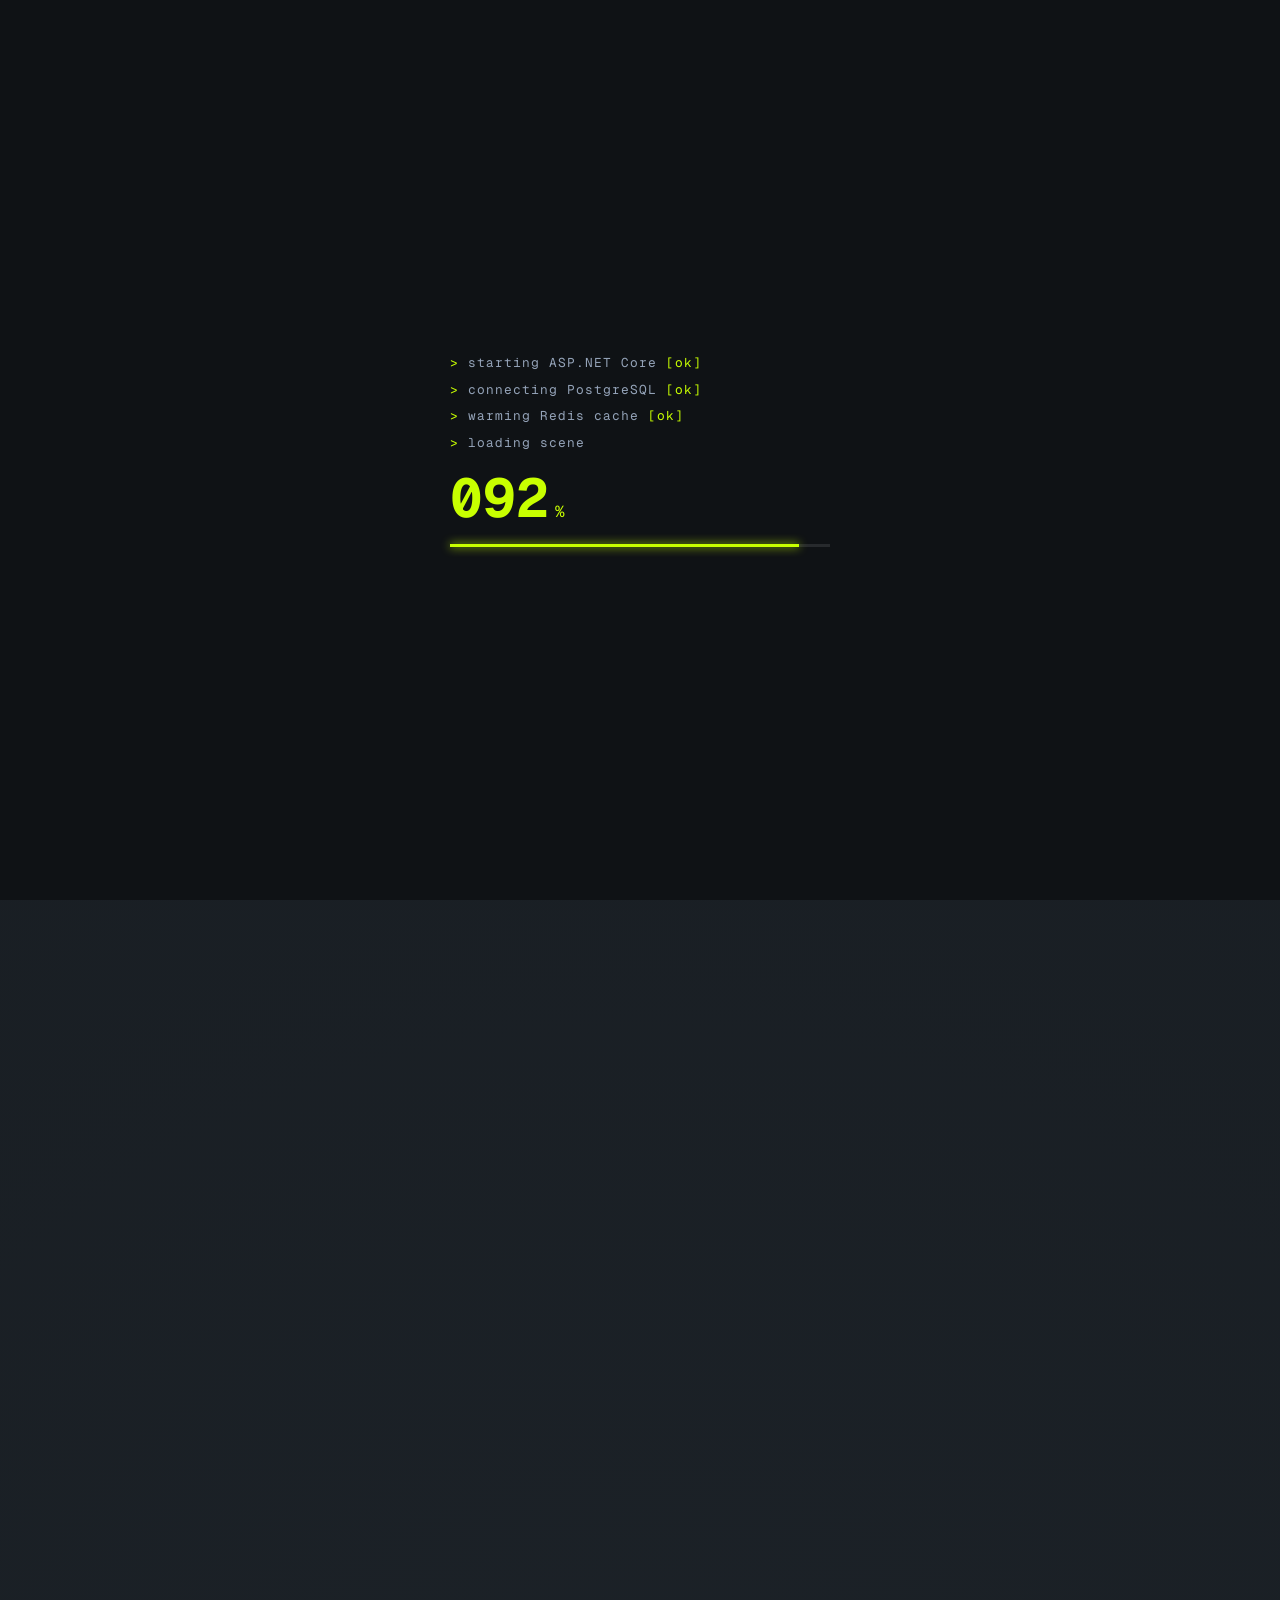
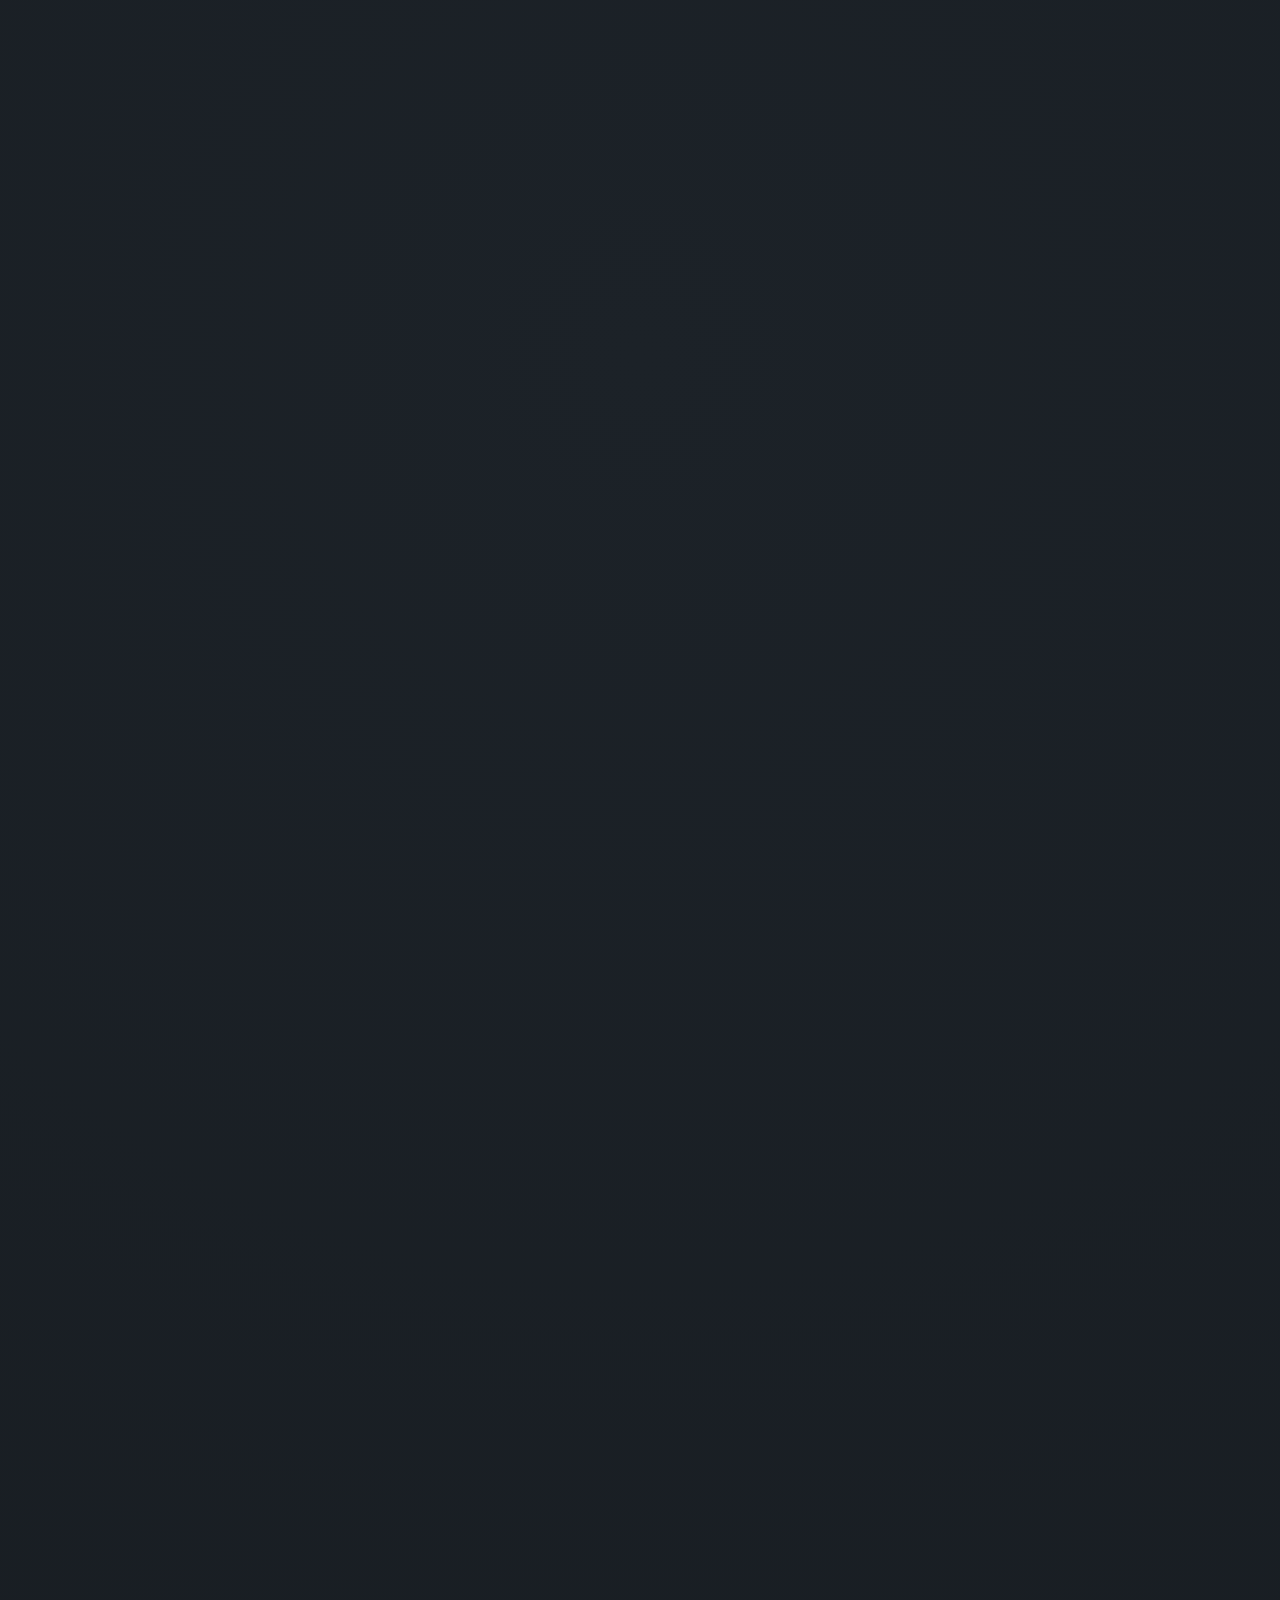
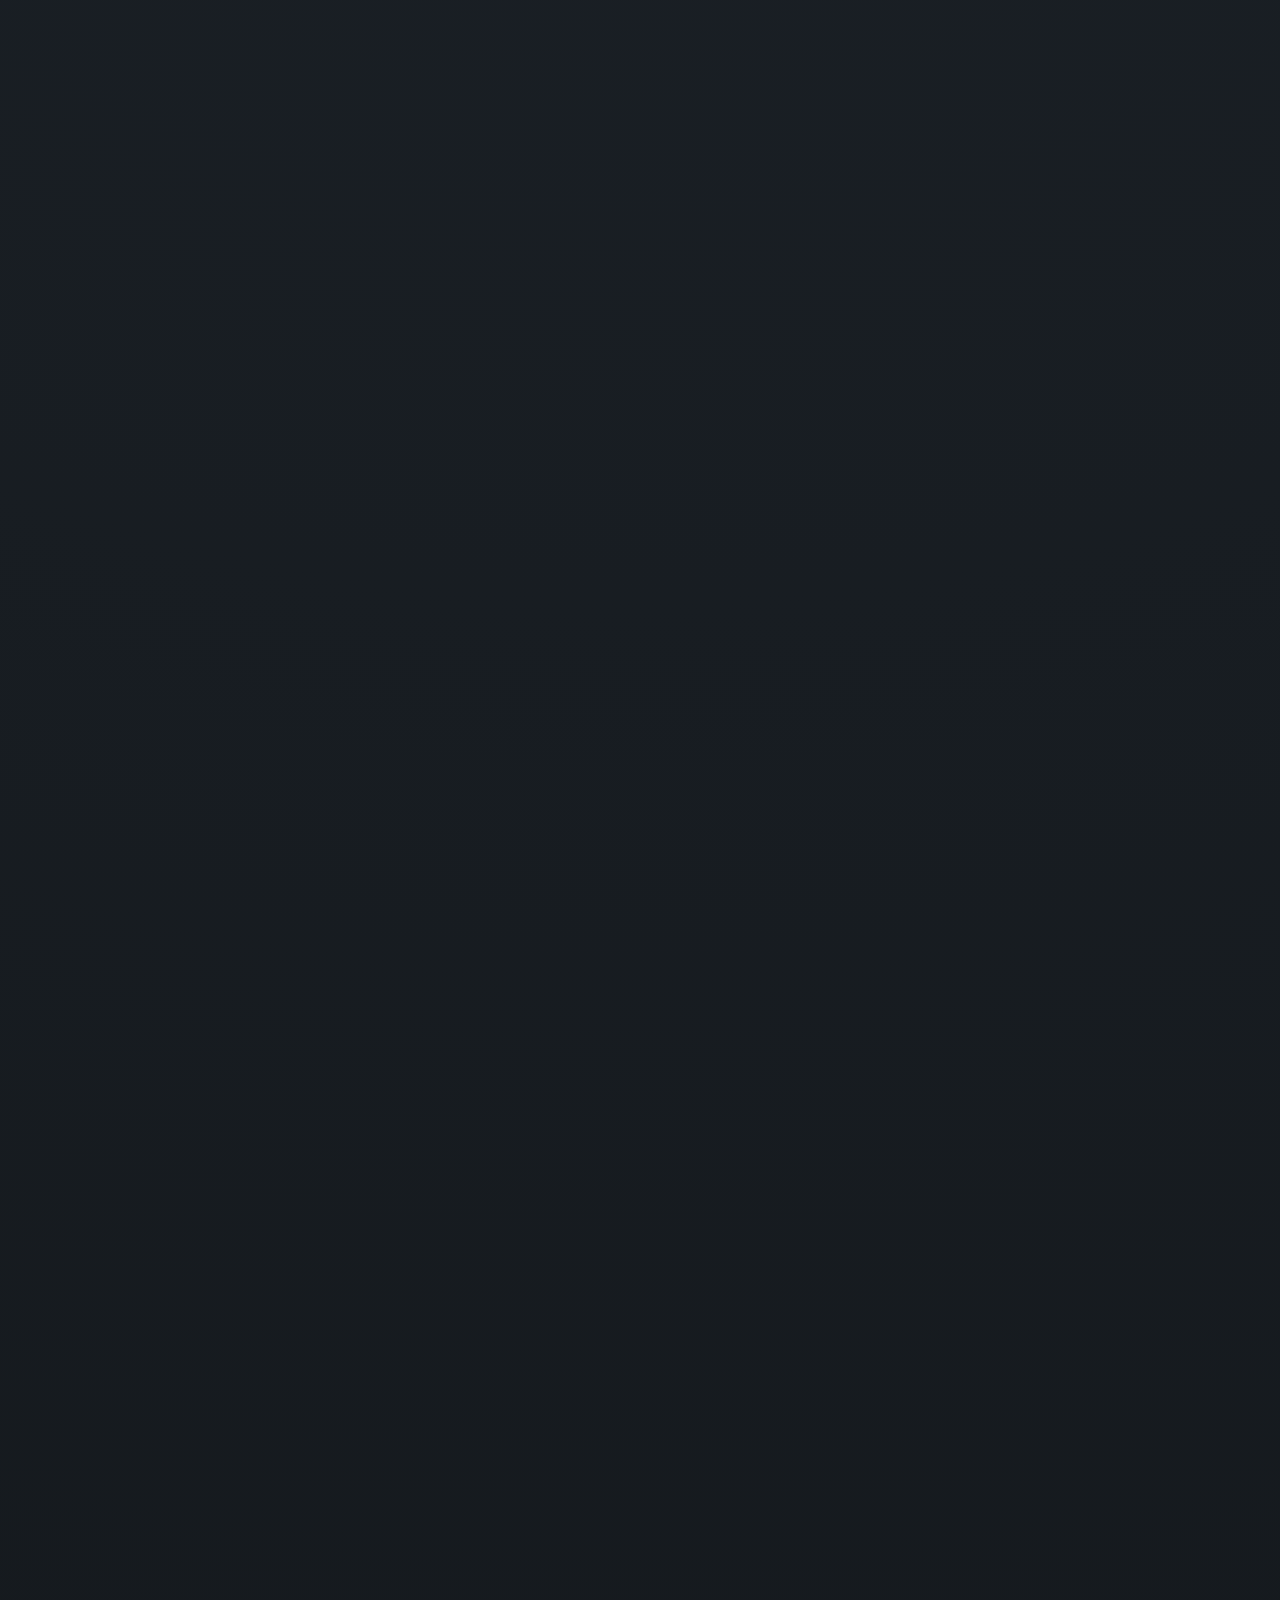
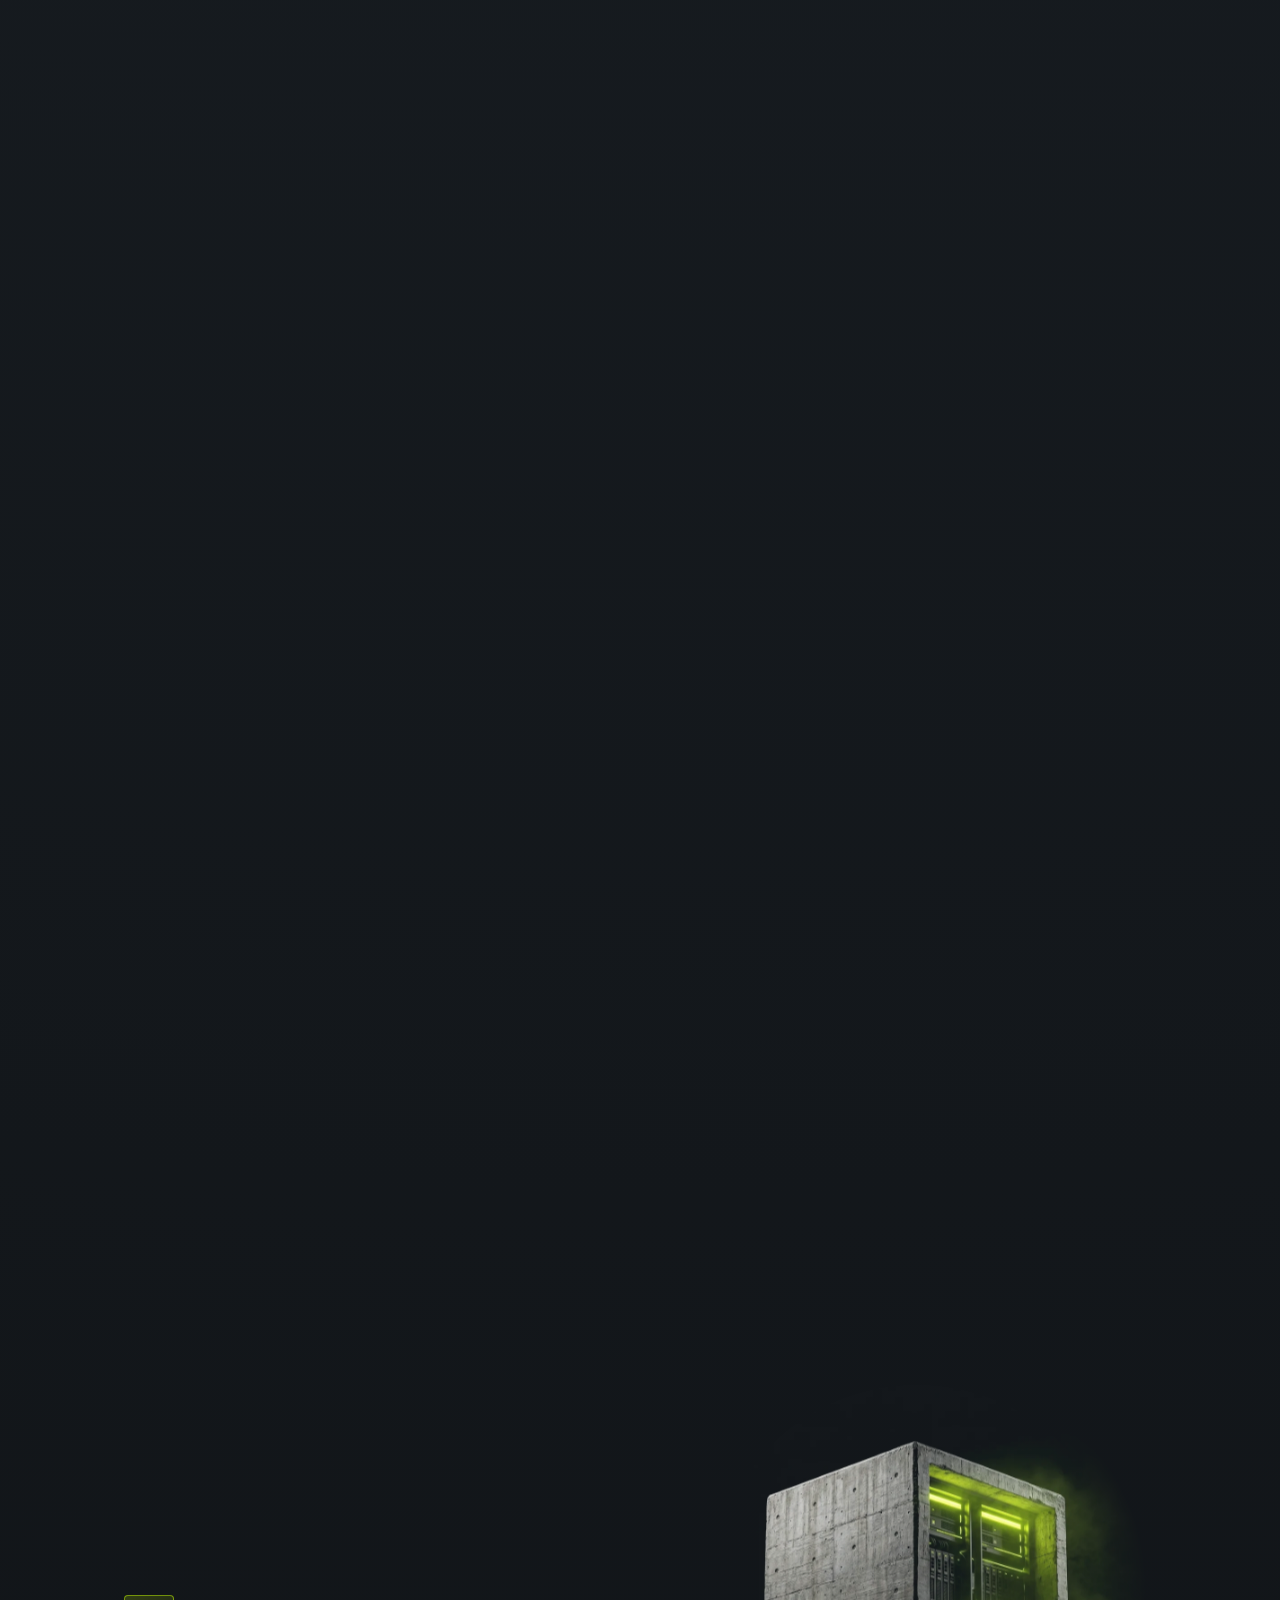
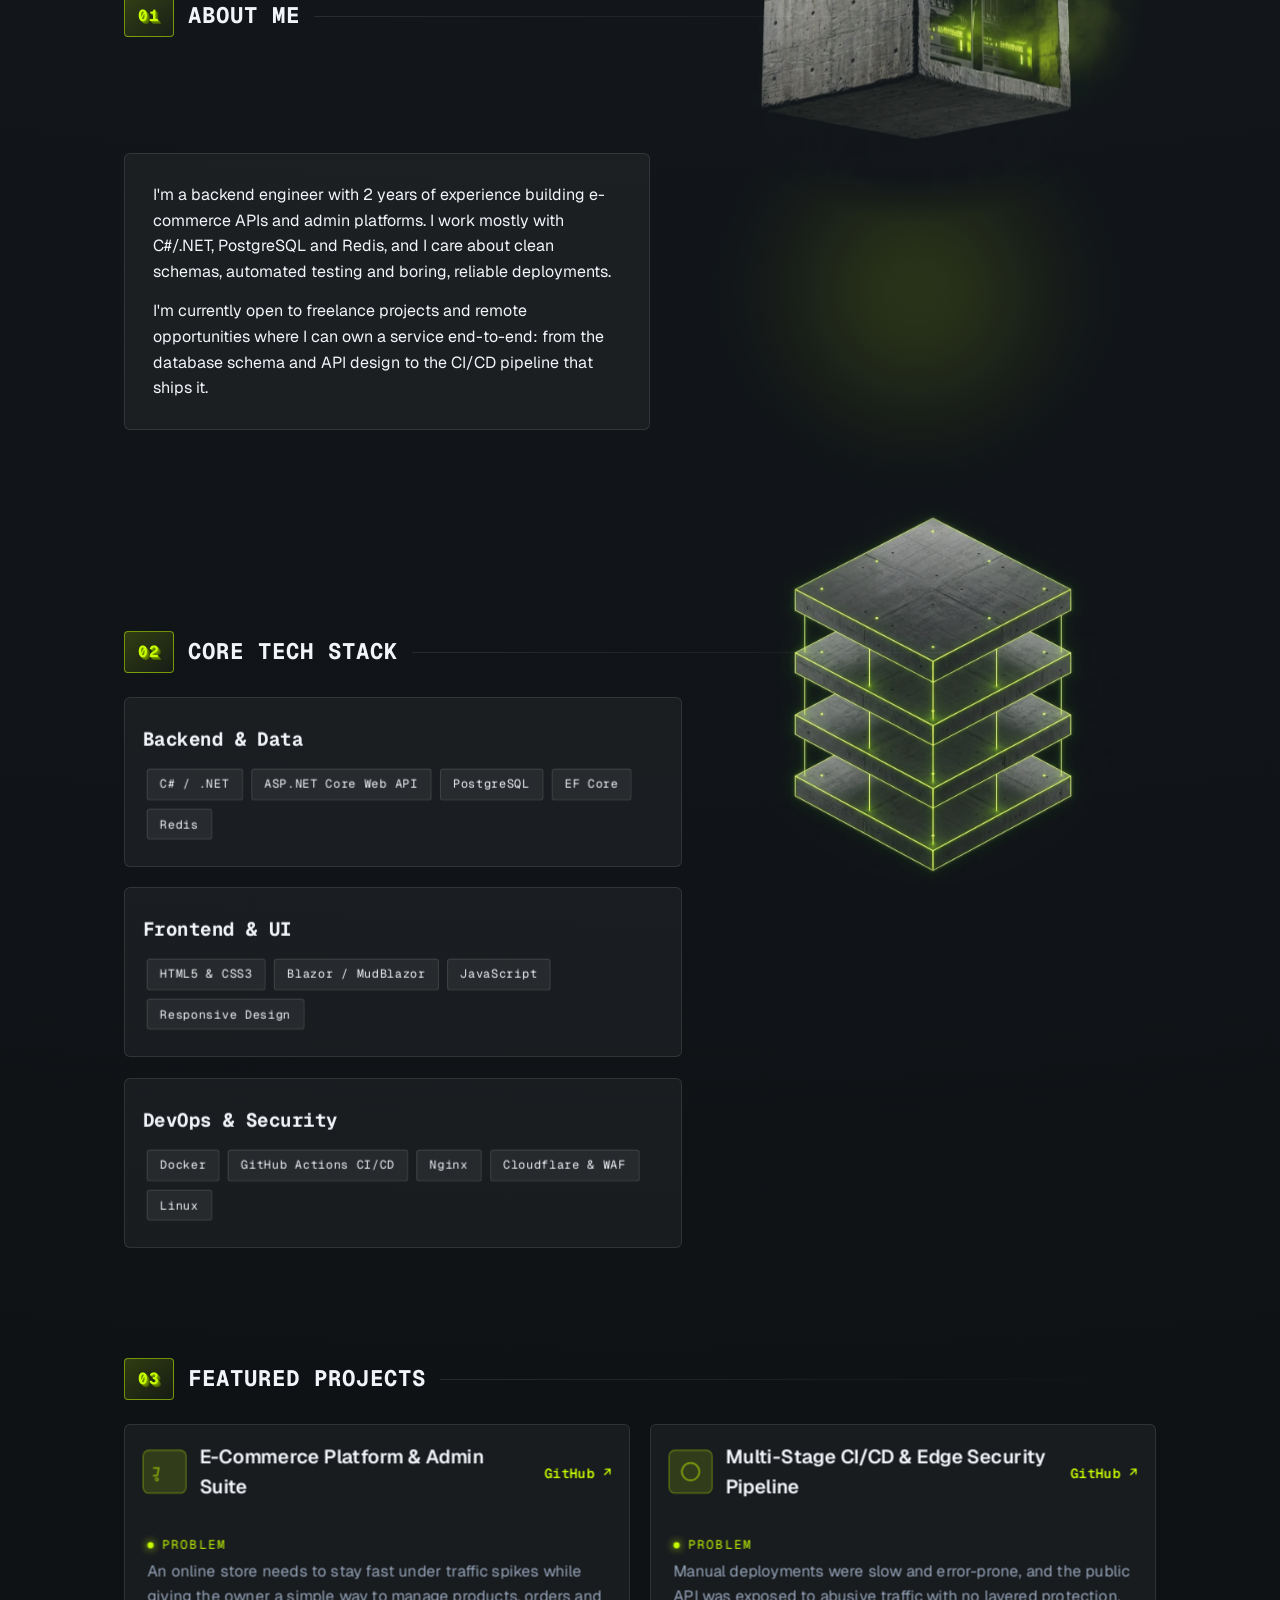
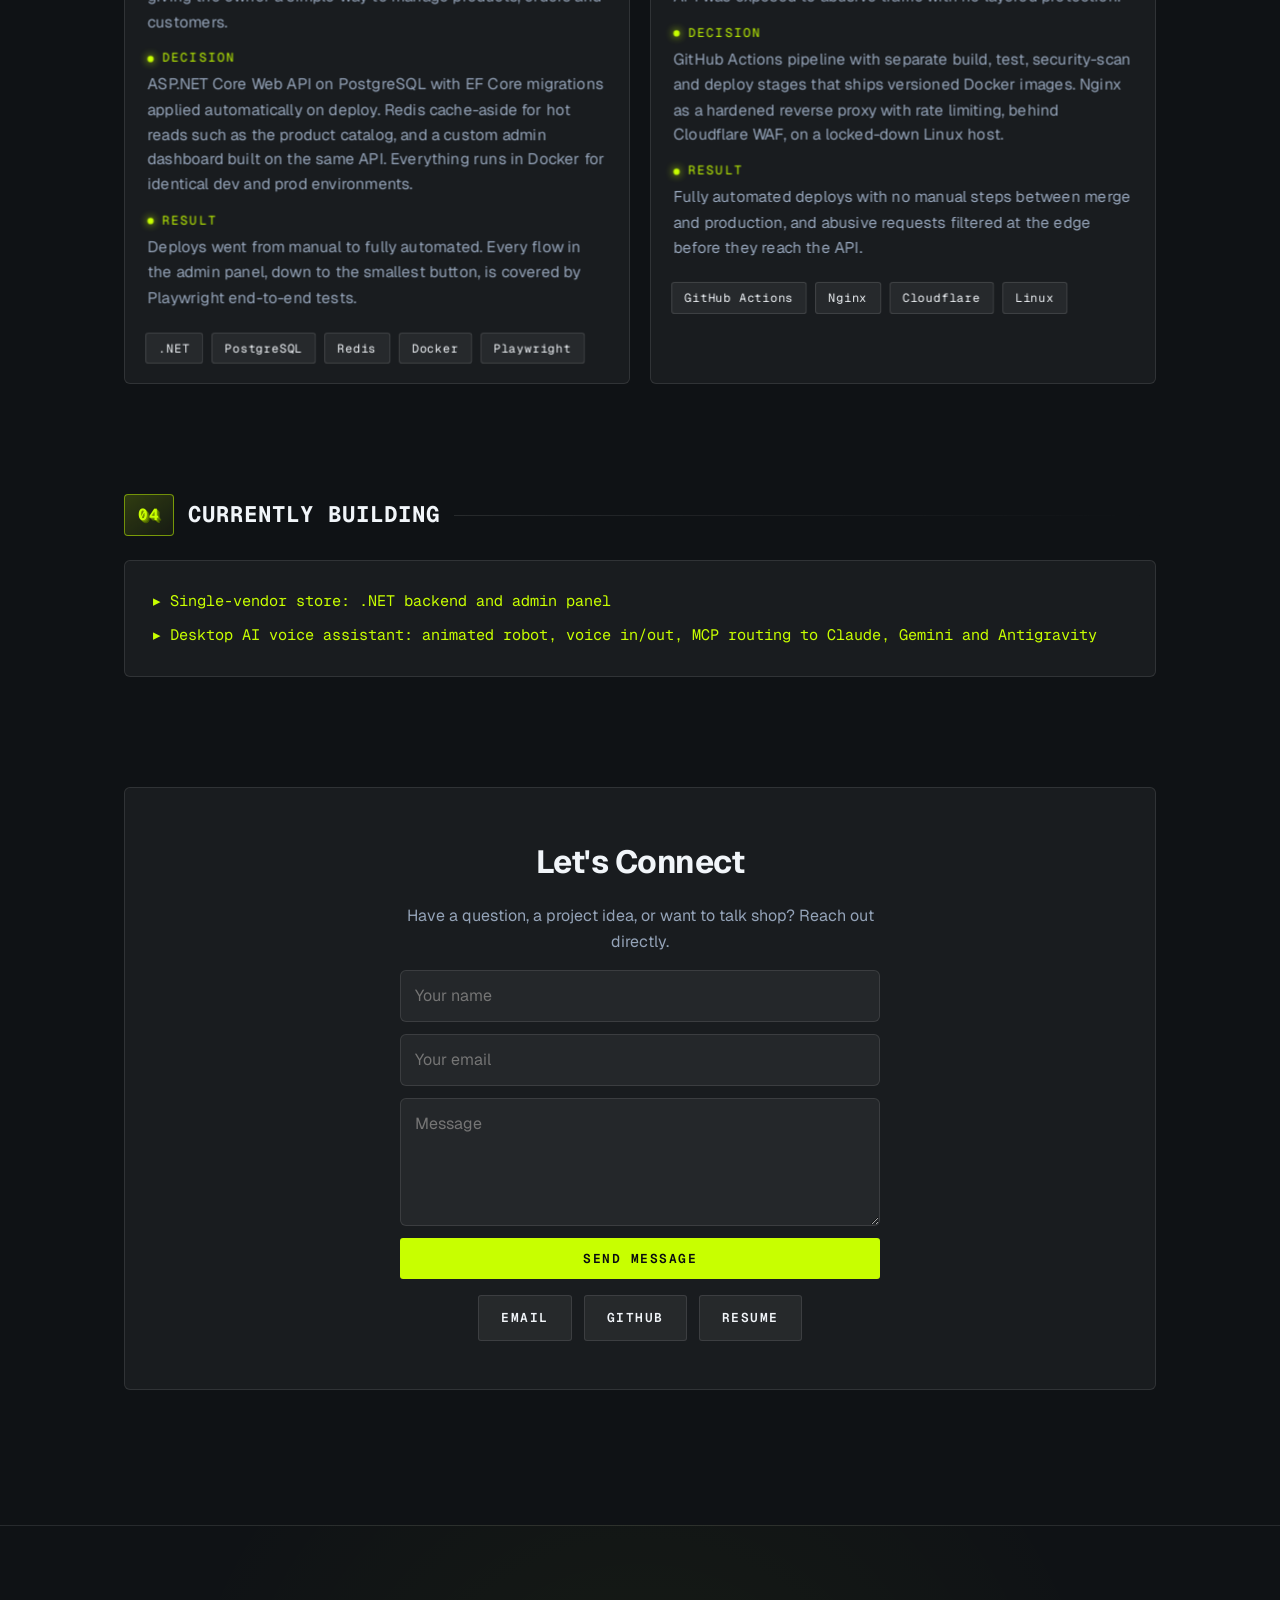
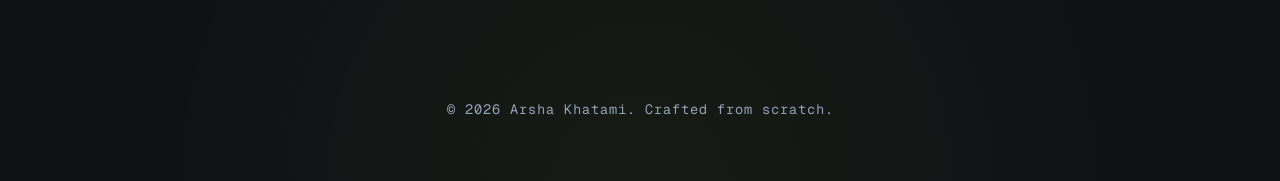
<file: index.html>
<!DOCTYPE html>
<html lang="en">
<head>
  <meta charset="UTF-8" />
  <meta name="viewport" content="width=device-width, initial-scale=1.0" />
  <title>ARSHA KHATAMI | Backend Engineer</title>
  <meta name="description" content="Arsha Khatami: Backend Engineer building ASP.NET Core APIs and distributed systems." />
  <meta name="theme-color" content="#0f1215" />
  <link rel="icon" href="favicon.svg" type="image/svg+xml" />

  <meta property="og:type" content="website" />
  <meta property="og:title" content="ARSHA KHATAMI | Backend Engineer" />
  <meta property="og:description" content="Backend Engineer: C#, .NET, PostgreSQL, Redis, Docker, CI/CD." />
  <!-- TODO: after deploy, put the real URL here and remove this comment
  <meta property="og:image" content="https://YOUR-SITE-URL/og-image.jpg" />
  <meta property="og:url" content="https://YOUR-SITE-URL/" />
  -->
  <meta name="twitter:card" content="summary_large_image" />
  
  <link href="https://fonts.googleapis.com/css2?family=Geist:wght@400;500;600;700&family=Geist+Mono:wght@400;500;700&display=swap" rel="stylesheet" />
  <link href="https://fonts.googleapis.com/css2?family=Space+Grotesk:wght@400;500;600;700&family=Space+Mono:wght@400;700&display=swap" rel="stylesheet" />
  <link href="https://fonts.googleapis.com/css2?family=Archivo:wght@400;500;600;700;800&family=IBM+Plex+Mono:wght@400;500;600&display=swap" rel="stylesheet" />
  <link rel="preconnect" href="https://fonts.googleapis.com" />
  <link rel="preconnect" href="https://fonts.gstatic.com" crossorigin />
  <link href="https://fonts.googleapis.com/css2?family=Inter:wght@400;500;600;700&family=JetBrains+Mono:wght@400;500;700&display=swap" rel="stylesheet" />
  <link rel="stylesheet" href="style.css" />
</head>
<body class="is-loading">

  <!-- Loader -->
    <div id="loader" class="loader">
      <div class="loader-panel loader-panel--top"></div>
      <div class="loader-panel loader-panel--bottom"></div>

      <div class="loader-inner">
        <ul class="boot-log" id="bootLog"></ul>
        <div class="loader-row">
          <span id="loaderPercent" class="loader-percent">000</span>
          <span class="loader-unit">%</span>
        </div>
        <div class="loader-track"><div id="loaderBar" class="loader-bar"></div></div>
      </div>
    </div>

    <script>
      /* Failsafe: if script.js breaks, open the loader after 9 seconds */
      setTimeout(function () {
        var l = document.getElementById('loader');
        if (l) { l.classList.add('opening'); l.classList.add('hidden'); }
        document.body.classList.remove('is-loading');
      }, 9000);
    </script>

  <!-- 3D perspective floor (fixed background) -->
  <div class="bg-3d" aria-hidden="true">
    <div class="floor" id="bgFloor"></div>
  </div>

  <!-- Hamburger Menu -->
  <header class="navbar">
    <button id="menuToggle" class="menu-toggle" aria-label="Toggle menu" aria-expanded="false" aria-controls="sideMenu">
      <span></span><span></span><span></span>
    </button>
  </header>

  <div id="menuOverlay" class="menu-overlay"></div>

  <aside id="sideMenu" class="side-menu" aria-hidden="true">
    <a href="#hero" class="logo">ARSHA<span>.</span></a>
    <nav>
      <a href="#about"><small>01</small>About</a>
      <a href="#skills"><small>02</small>Stack</a>
      <a href="#projects"><small>03</small>Projects</a>
      <a href="#now"><small>04</small>Now</a>
      <a href="#contact"><small>05</small>Contact</a>
    </nav>
  </aside>

  <!-- 1. Full-Screen Scroll-Controlled Video Hero -->
  <section id="hero" class="hero-scroll-track">
    <div class="hero-sticky-viewport">
      <video id="heroVideo" muted playsinline preload="auto" class="hero-video-fullscreen"
        data-desktop="hero-video.mp4" data-mobile="hero-mobile.mp4">
      </video>

      <div class="hero-stage" aria-live="polite">
        <span id="heroStage">01 / SEALED</span>
      </div>

      <div class="hero-overlay-bar">
        <span id="heroBadge" class="badge">● Scroll Down to Unpack Architecture ↓</span>
      </div>
    </div>
  </section>

  <main class="container">

    <!-- 2. About -->
    <section id="about" class="section">
      <h2 class="section-title">About Me</h2>
      <div class="about-layout">
        <div class="glass-card">
          <p>
            I'm a backend engineer with 2 years of experience building e-commerce APIs and admin platforms.
            I work mostly with C#/.NET, PostgreSQL and Redis, and I care about clean schemas,
            automated testing and boring, reliable deployments.
          </p>
          <p>
            I'm currently open to freelance projects and remote opportunities where I can own a service
            end-to-end: from the database schema and API design to the CI/CD pipeline that ships it.
          </p>
        </div>
        <div class="about-visual" aria-hidden="true">
          <img src="img/about-object.webp" alt="" data-depth="0.6" loading="lazy"
               onerror="this.parentElement.remove()" />
        </div>
      </div>
    </section>

    <!-- 3. Tech Stack -->
   <section id="skills" class="section">
  <h2 class="section-title">Core Tech Stack</h2>

  <div class="stack-layout">
    <div class="skills-grid">
      <div class="glass-card skill-category">
        <h3>Backend &amp; Data</h3>
        <div class="tag-list">
          <span class="tag">C# / .NET</span>
          <span class="tag">ASP.NET Core Web API</span>
          <span class="tag">PostgreSQL</span>
          <span class="tag">EF Core</span>
          <span class="tag">Redis</span>
        </div>
      </div>

      <div class="glass-card skill-category">
        <h3>Frontend &amp; UI</h3>
        <div class="tag-list">
          <span class="tag">HTML5 &amp; CSS3</span>
          <span class="tag">Blazor / MudBlazor</span>
          <span class="tag">JavaScript</span>
          <span class="tag">Responsive Design</span>
        </div>
      </div>

      <div class="glass-card skill-category">
        <h3>DevOps &amp; Security</h3>
        <div class="tag-list">
          <span class="tag">Docker</span>
          <span class="tag">GitHub Actions CI/CD</span>
          <span class="tag">Nginx</span>
          <span class="tag">Cloudflare &amp; WAF</span>
          <span class="tag">Linux</span>
        </div>
      </div>
    </div>

    <div class="stack-visual" aria-hidden="true">
      <img src="img/stack-isometric.webp" alt="" data-depth="0.5" loading="lazy"
           onerror="this.parentElement.remove()" />
    </div>
  </div>
</section>

    <!-- 4. Featured Projects -->
    <section id="projects" class="section">
      <h2 class="section-title">Featured Projects</h2>
      <div class="projects-grid">

        <!-- Project 1 -->
        <article class="glass-card project-card">
          <div class="project-media">
            <video muted loop playsinline preload="metadata">
              <source src="img/project-ecommerce.mp4" type="video/mp4"
                      onerror="this.closest('.project-media').remove()" />
            </video>
          </div>

          <div class="project-header">
            <div class="project-title">
              <span class="project-icon" aria-hidden="true">
              <svg class="anim-icon" viewBox="0 0 24 24" fill="none" stroke="currentColor" stroke-width="1.8" stroke-linecap="round" stroke-linejoin="round">
                <!-- ورود سبد از چپ، خروج از راست -->
                <g>
                  <animate attributeName="opacity" dur="5s" repeatCount="indefinite"
                          values="0;1;1;0;0" keyTimes="0;0.05;0.80;0.93;1"/>
                  <animateTransform attributeName="transform" type="translate" dur="5s" repeatCount="indefinite"
                          calcMode="spline"
                          keyTimes="0;0.02;0.24;0.80;0.95;1"
                          keySplines="0 0 1 1;0.2 0.8 0.3 1;0 0 1 1;0.6 0 0.8 0.4;0 0 1 1"
                          values="-16 0;-16 0;0 0;0 0;16 0;16 0"/>

                  <!-- فرورفتن سبد با هر جعبه -->
                  <g>
                    <animateTransform attributeName="transform" type="translate" dur="5s" repeatCount="indefinite"
                            keyTimes="0;0.38;0.41;0.45;0.50;0.53;0.57;1"
                            values="0 0;0 0;0 1;0 0;0 0;0 1;0 0;0 0"/>

                    <path d="M2 3h3l2.7 12.4a1 1 0 0 0 1 .8h8.9a1 1 0 0 0 1-.8L20 8H6"/>

                    <!-- چرخ‌ها (خط‌چین می‌چرخه تا چرخش دیده بشه) -->
                    <circle cx="9" cy="20" r="1.5" stroke-width="1.4" stroke-dasharray="2.1 1.04">
                      <animateTransform attributeName="transform" type="rotate" dur="5s" repeatCount="indefinite"
                              keyTimes="0;0.24;0.80;0.95;1"
                              values="0 9 20;540 9 20;540 9 20;1080 9 20;1080 9 20"/>
                    </circle>
                    <circle cx="18" cy="20" r="1.5" stroke-width="1.4" stroke-dasharray="2.1 1.04">
                      <animateTransform attributeName="transform" type="rotate" dur="5s" repeatCount="indefinite"
                              keyTimes="0;0.24;0.80;0.95;1"
                              values="0 18 20;540 18 20;540 18 20;1080 18 20;1080 18 20"/>
                    </circle>

                    <!-- جعبه ۱ -->
                    <rect x="9.5" y="-4" width="3" height="3" rx="0.6" fill="currentColor" stroke="none">
                      <animate attributeName="y" dur="5s" repeatCount="indefinite"
                              calcMode="spline"
                              keyTimes="0;0.30;0.38;1"
                              keySplines="0 0 1 1;0.5 0 1 1;0 0 1 1"
                              values="-4;-4;10;10"/>
                      <animate attributeName="opacity" dur="5s" repeatCount="indefinite"
                              calcMode="discrete" keyTimes="0;0.30;1" values="0;1;1"/>
                    </rect>

                    <!-- جعبه ۲ -->
                    <rect x="13.5" y="-4" width="3" height="3" rx="0.6" fill="currentColor" stroke="none">
                      <animate attributeName="y" dur="5s" repeatCount="indefinite"
                              calcMode="spline"
                              keyTimes="0;0.42;0.50;1"
                              keySplines="0 0 1 1;0.5 0 1 1;0 0 1 1"
                              values="-4;-4;10;10"/>
                      <animate attributeName="opacity" dur="5s" repeatCount="indefinite"
                              calcMode="discrete" keyTimes="0;0.42;1" values="0;1;1"/>
                    </rect>
                  </g>
                </g>
              </svg>
            </span>
              <h3>E-Commerce Platform &amp; Admin Suite</h3>
            </div>
            <span class="project-links">
              <a href="https://github.com/arshakhatamiii/ecommerce-platform" target="_blank" rel="noopener">GitHub ↗</a>
            </span>
          </div>

          <dl class="case-study">
            <dt>Problem</dt>
            <dd>
              An online store needs to stay fast under traffic spikes while giving the
              owner a simple way to manage products, orders and customers.
            </dd>

            <dt>Decision</dt>
            <dd>
              ASP.NET Core Web API on PostgreSQL with EF Core migrations applied
              automatically on deploy. Redis cache-aside for hot reads such as the
              product catalog, and a custom admin dashboard built on the same API.
              Everything runs in Docker for identical dev and prod environments.
            </dd>

            <dt>Result</dt>
           <dd>
              Deploys went from manual to fully automated. Every flow in the admin panel,
              down to the smallest button, is covered by Playwright end-to-end tests.
            </dd>
          </dl>

          <div class="tag-list">
            <span class="tag">.NET</span>
            <span class="tag">PostgreSQL</span>
            <span class="tag">Redis</span>
            <span class="tag">Docker</span>
            <span class="tag">Playwright</span>
          </div>
        </article>

        <!-- Project 2 -->
        <article class="glass-card project-card">
          <div class="project-media">
            <video muted loop playsinline preload="metadata">
              <source src="img/project-cicd.mp4" type="video/mp4"
                      onerror="this.closest('.project-media').remove()" />
            </video>
          </div>

          <div class="project-header">
            <div class="project-title">
              <span class="project-icon" aria-hidden="true">
              <svg class="anim-icon" viewBox="0 0 24 24" fill="none" stroke="currentColor" stroke-width="1.8" stroke-linecap="round" stroke-linejoin="round">
                <g>
                  <animate attributeName="opacity" dur="5s" repeatCount="indefinite"
                          values="0;1;1;0;0" keyTimes="0;0.05;0.86;0.91;1"/>

                  <!-- دایره که می‌چرخه و به سپر تبدیل می‌شه -->
                  <path d="M12 3 C15.216 3 18.186 4.715 19.794 7.5 C21.402 10.285 21.402 13.715 19.794 16.5 C18.186 19.285 15.216 21 12 21 C8.784 21 5.814 19.285 4.206 16.5 C2.598 13.715 2.598 10.285 4.206 7.5 C5.814 4.715 8.784 3 12 3 Z">
                    <animate attributeName="d" dur="5s" repeatCount="indefinite"
                            calcMode="spline"
                            keyTimes="0;0.12;0.42;0.91;0.93;1"
                            keySplines="0 0 1 1;0.4 0 0.2 1;0 0 1 1;0 0 1 1;0 0 1 1"
                            values="
                              M12 3 C15.216 3 18.186 4.715 19.794 7.5 C21.402 10.285 21.402 13.715 19.794 16.5 C18.186 19.285 15.216 21 12 21 C8.784 21 5.814 19.285 4.206 16.5 C2.598 13.715 2.598 10.285 4.206 7.5 C5.814 4.715 8.784 3 12 3 Z;
                              M12 3 C15.216 3 18.186 4.715 19.794 7.5 C21.402 10.285 21.402 13.715 19.794 16.5 C18.186 19.285 15.216 21 12 21 C8.784 21 5.814 19.285 4.206 16.5 C2.598 13.715 2.598 10.285 4.206 7.5 C5.814 4.715 8.784 3 12 3 Z;
                              M12 3 C14.667 4 17.333 5 20 6 C20 8 20 10 20 12 C20 16.5 16.8 20 12 21 C7.2 20 4 16.5 4 12 C4 10 4 8 4 6 C6.667 5 9.333 4 12 3 Z;
                              M12 3 C14.667 4 17.333 5 20 6 C20 8 20 10 20 12 C20 16.5 16.8 20 12 21 C7.2 20 4 16.5 4 12 C4 10 4 8 4 6 C6.667 5 9.333 4 12 3 Z;
                              M12 3 C15.216 3 18.186 4.715 19.794 7.5 C21.402 10.285 21.402 13.715 19.794 16.5 C18.186 19.285 15.216 21 12 21 C8.784 21 5.814 19.285 4.206 16.5 C2.598 13.715 2.598 10.285 4.206 7.5 C5.814 4.715 8.784 3 12 3 Z;
                              M12 3 C15.216 3 18.186 4.715 19.794 7.5 C21.402 10.285 21.402 13.715 19.794 16.5 C18.186 19.285 15.216 21 12 21 C8.784 21 5.814 19.285 4.206 16.5 C2.598 13.715 2.598 10.285 4.206 7.5 C5.814 4.715 8.784 3 12 3 Z"/>
                    <animateTransform attributeName="transform" type="rotate" dur="5s" repeatCount="indefinite"
                            calcMode="spline"
                            keyTimes="0;0.12;0.42;1"
                            keySplines="0 0 1 1;0.4 0 0.2 1;0 0 1 1"
                            values="0 12 12;0 12 12;360 12 12;360 12 12"/>
                  </path>

                  <!-- تیک که کشیده می‌شه -->
                  <path d="M8.5 12l2.5 2.5 4.5-5" pathLength="1" stroke-dasharray="1" stroke-dashoffset="1">
                    <animate attributeName="stroke-dashoffset" dur="5s" repeatCount="indefinite"
                            calcMode="spline"
                            keyTimes="0;0.46;0.62;1"
                            keySplines="0 0 1 1;0.4 0 0.2 1;0 0 1 1"
                            values="1;1;0;0"/>
                    <animate attributeName="opacity" dur="5s" repeatCount="indefinite"
                            calcMode="discrete" keyTimes="0;0.46;1" values="0;1;1"/>
                  </path>
                </g>
              </svg>
            </span>
              <h3>Multi-Stage CI/CD &amp; Edge Security Pipeline</h3>
            </div>
            <span class="project-links">
              <a href="https://github.com/arshakhatamiii/cicd-edge-security" target="_blank" rel="noopener">GitHub ↗</a>
            </span>
          </div>

          <dl class="case-study">
            <dt>Problem</dt>
            <dd>
              Manual deployments were slow and error-prone, and the public API was
              exposed to abusive traffic with no layered protection.
            </dd>

            <dt>Decision</dt>
            <dd>
              GitHub Actions pipeline with separate build, test, security-scan and
              deploy stages that ships versioned Docker images. Nginx as a hardened
              reverse proxy with rate limiting, behind Cloudflare WAF, on a locked-down
              Linux host.
            </dd>

            <dt>Result</dt>
            <dd>
              Fully automated deploys with no manual steps between merge and production,
              and abusive requests filtered at the edge before they reach the API.
            </dd>
          </dl>

          <div class="tag-list">
            <span class="tag">GitHub Actions</span>
            <span class="tag">Nginx</span>
            <span class="tag">Cloudflare</span>
            <span class="tag">Linux</span>
          </div>
        </article>

      </div>
    </section>

    <!-- 5. Currently Building -->
    <section id="now" class="section">
      <h2 class="section-title">Currently Building</h2>
      <div class="glass-card">
        <ul class="now-list">
          <li>▸ Single-vendor store: .NET backend and admin panel</li>
          <li>▸ Desktop AI voice assistant: animated robot, voice in/out, MCP routing to Claude, Gemini and Antigravity</li>
        </ul>
      </div>
    </section>

    <!-- 6. Contact -->
    <section id="contact" class="section">
      <div class="glass-card contact-card">
        <div class="contact-bg" aria-hidden="true">
          <video muted loop playsinline preload="metadata">
            <source src="img/contact-bg.mp4" type="video/mp4"
                    onerror="this.closest('.contact-bg').remove()" />
          </>
        </div>

        <h2>Let's Connect</h2>
        <p>Have a question, a project idea, or want to talk shop? Reach out directly.</p>

        <form class="contact-form" action="https://formspree.io/f/xqpplkgo" method="post">
          <input type="text" name="name" placeholder="Your name" required />
          <input type="email" name="email" placeholder="Your email" required />
          <textarea name="message" rows="4" placeholder="Message" required></textarea>
          <button type="submit" class="btn btn-primary">Send Message</button>
        </form>

        <div class="hero-actions">
          <a href="mailto:arshakhatami09@gmail.com" class="btn btn-secondary">Email</a>
          <a href="https://github.com/arshakhatamiii" target="_blank" rel="noopener" class="btn btn-secondary">GitHub</a>
          <a href="resume.pdf" download class="btn btn-secondary">Resume</a>
        </div>
      </div>
    </section>

  </main>

  <!-- Footer with signature video -->
  <footer class="footer">
    <div class="footer-signature-wrapper">
      <video id="footerVideo" muted playsinline preload="metadata" class="footer-video">
        <source src="img/footer-signature.mp4" type="video/mp4" />
      </video>
    </div>
    <p>&copy; 2026 Arsha Khatami. Crafted from scratch.</p>
  </footer>

  <script src="script.js"></script>
</body>
</html>
</file>
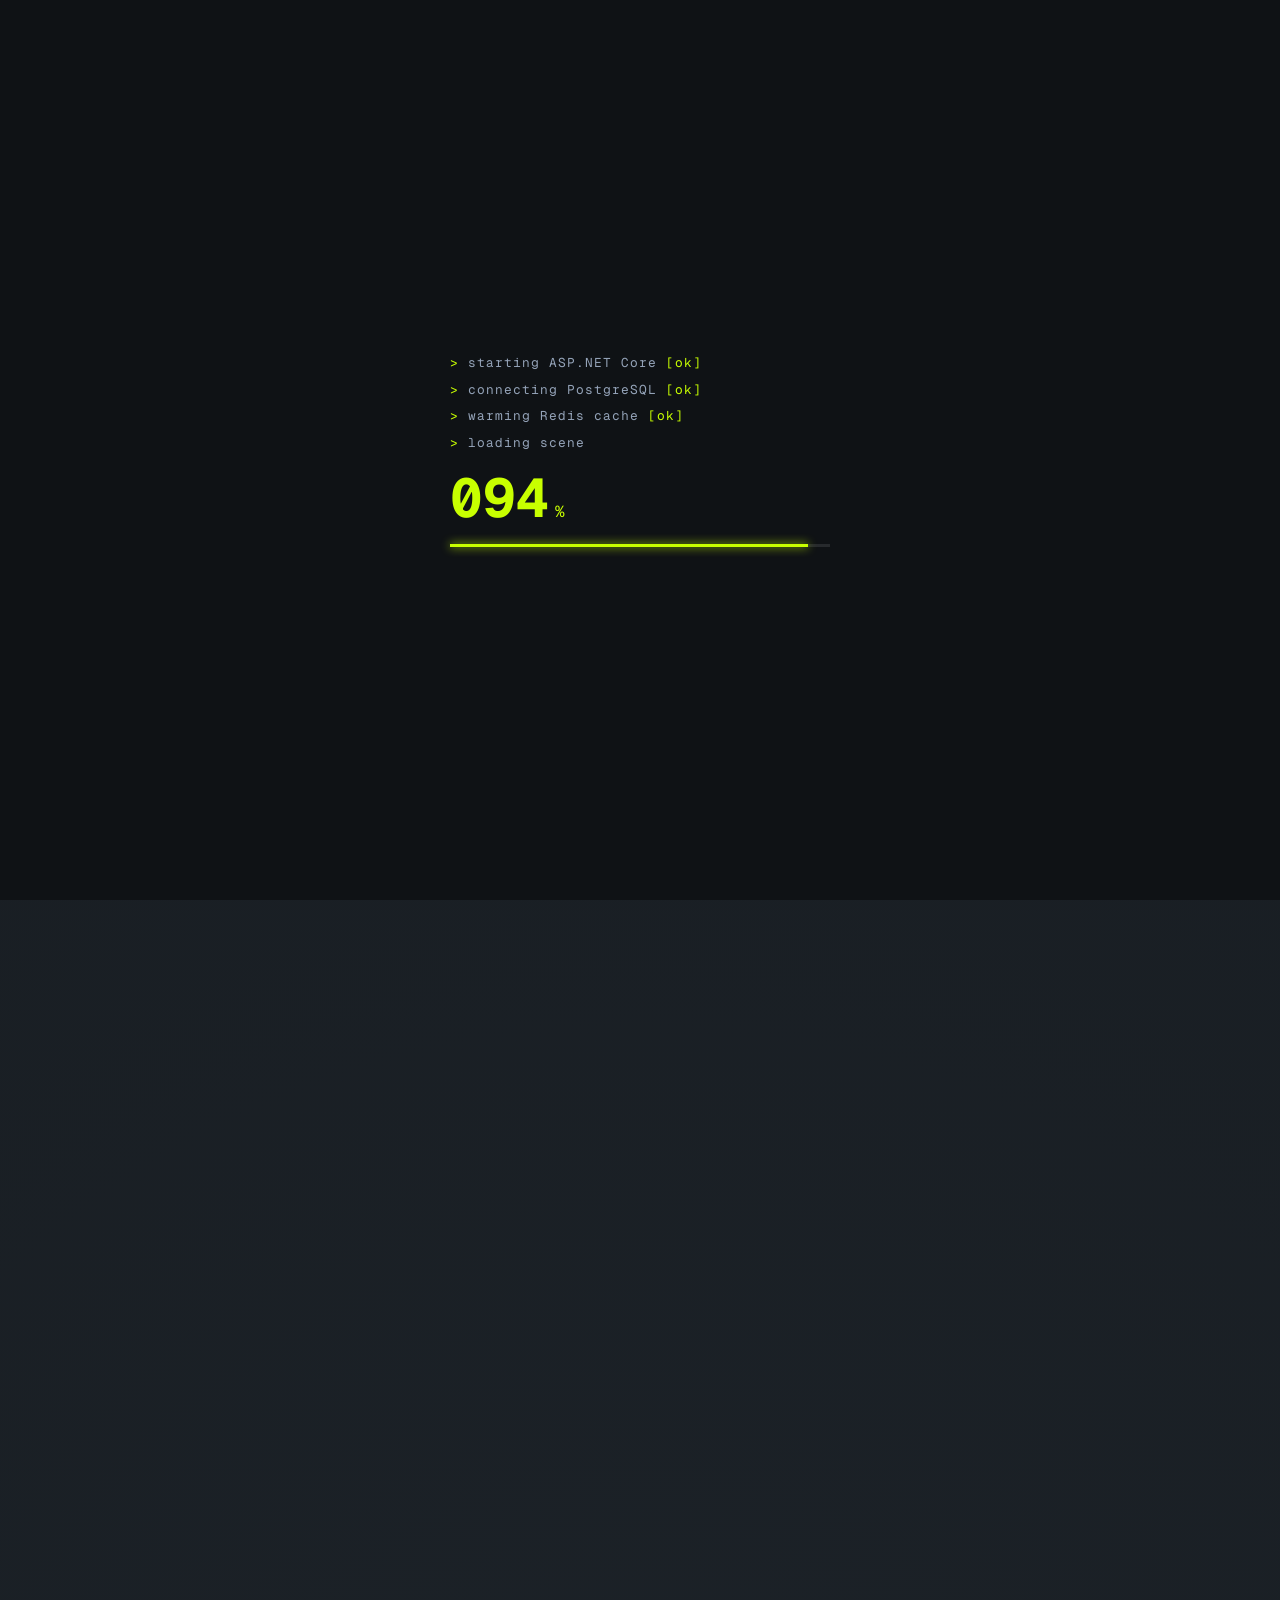
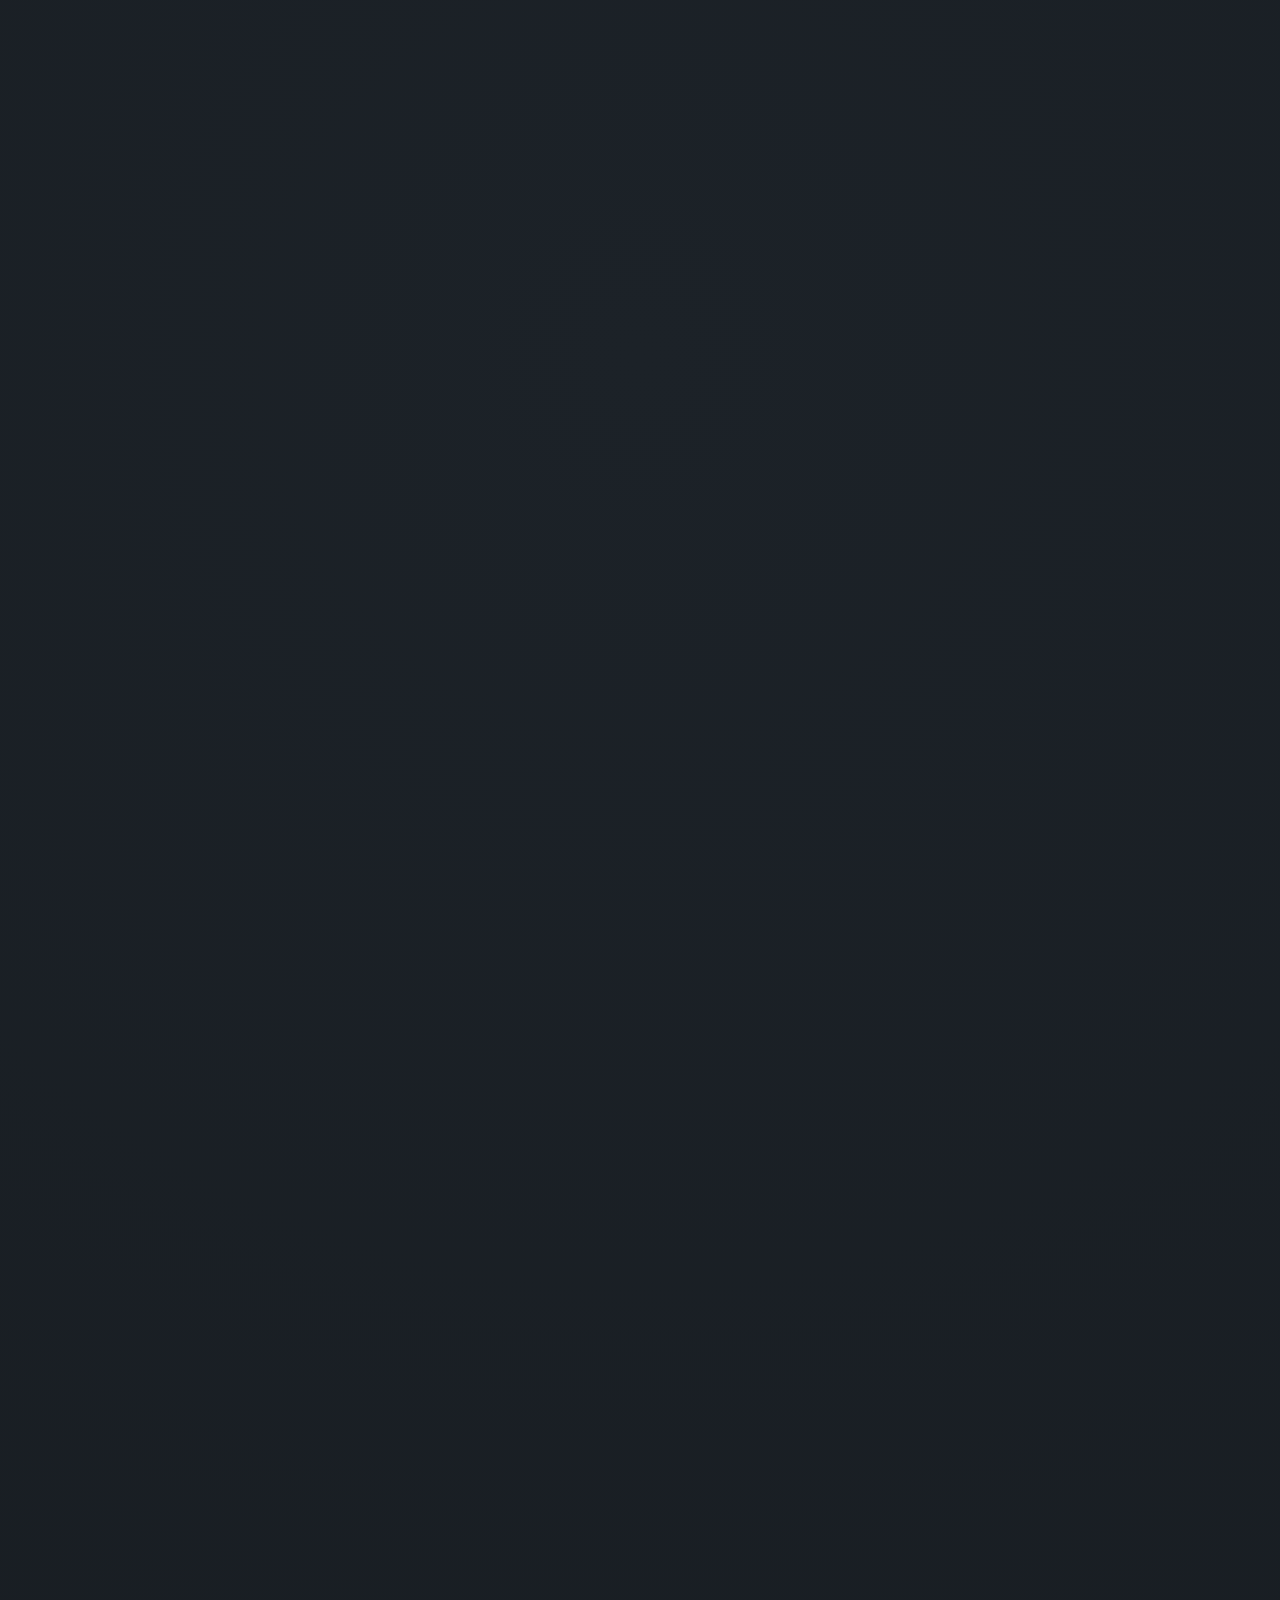
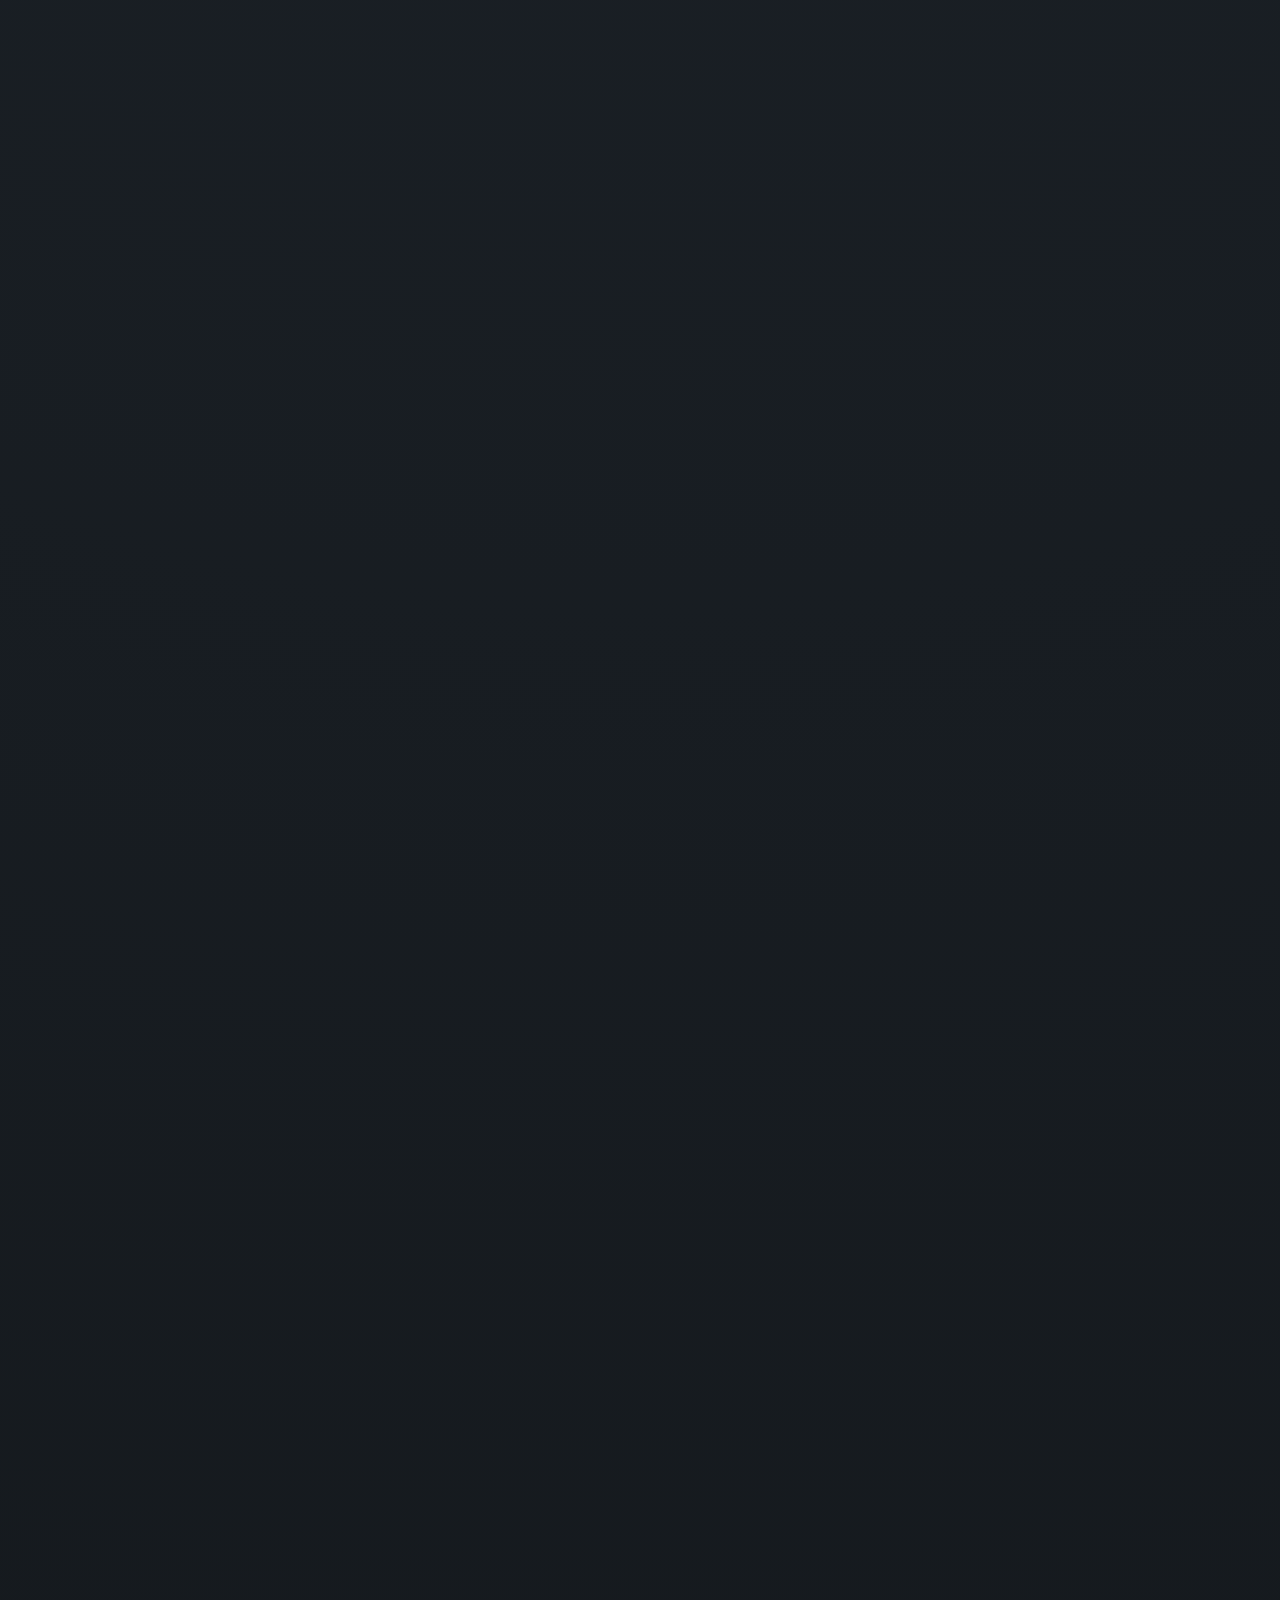
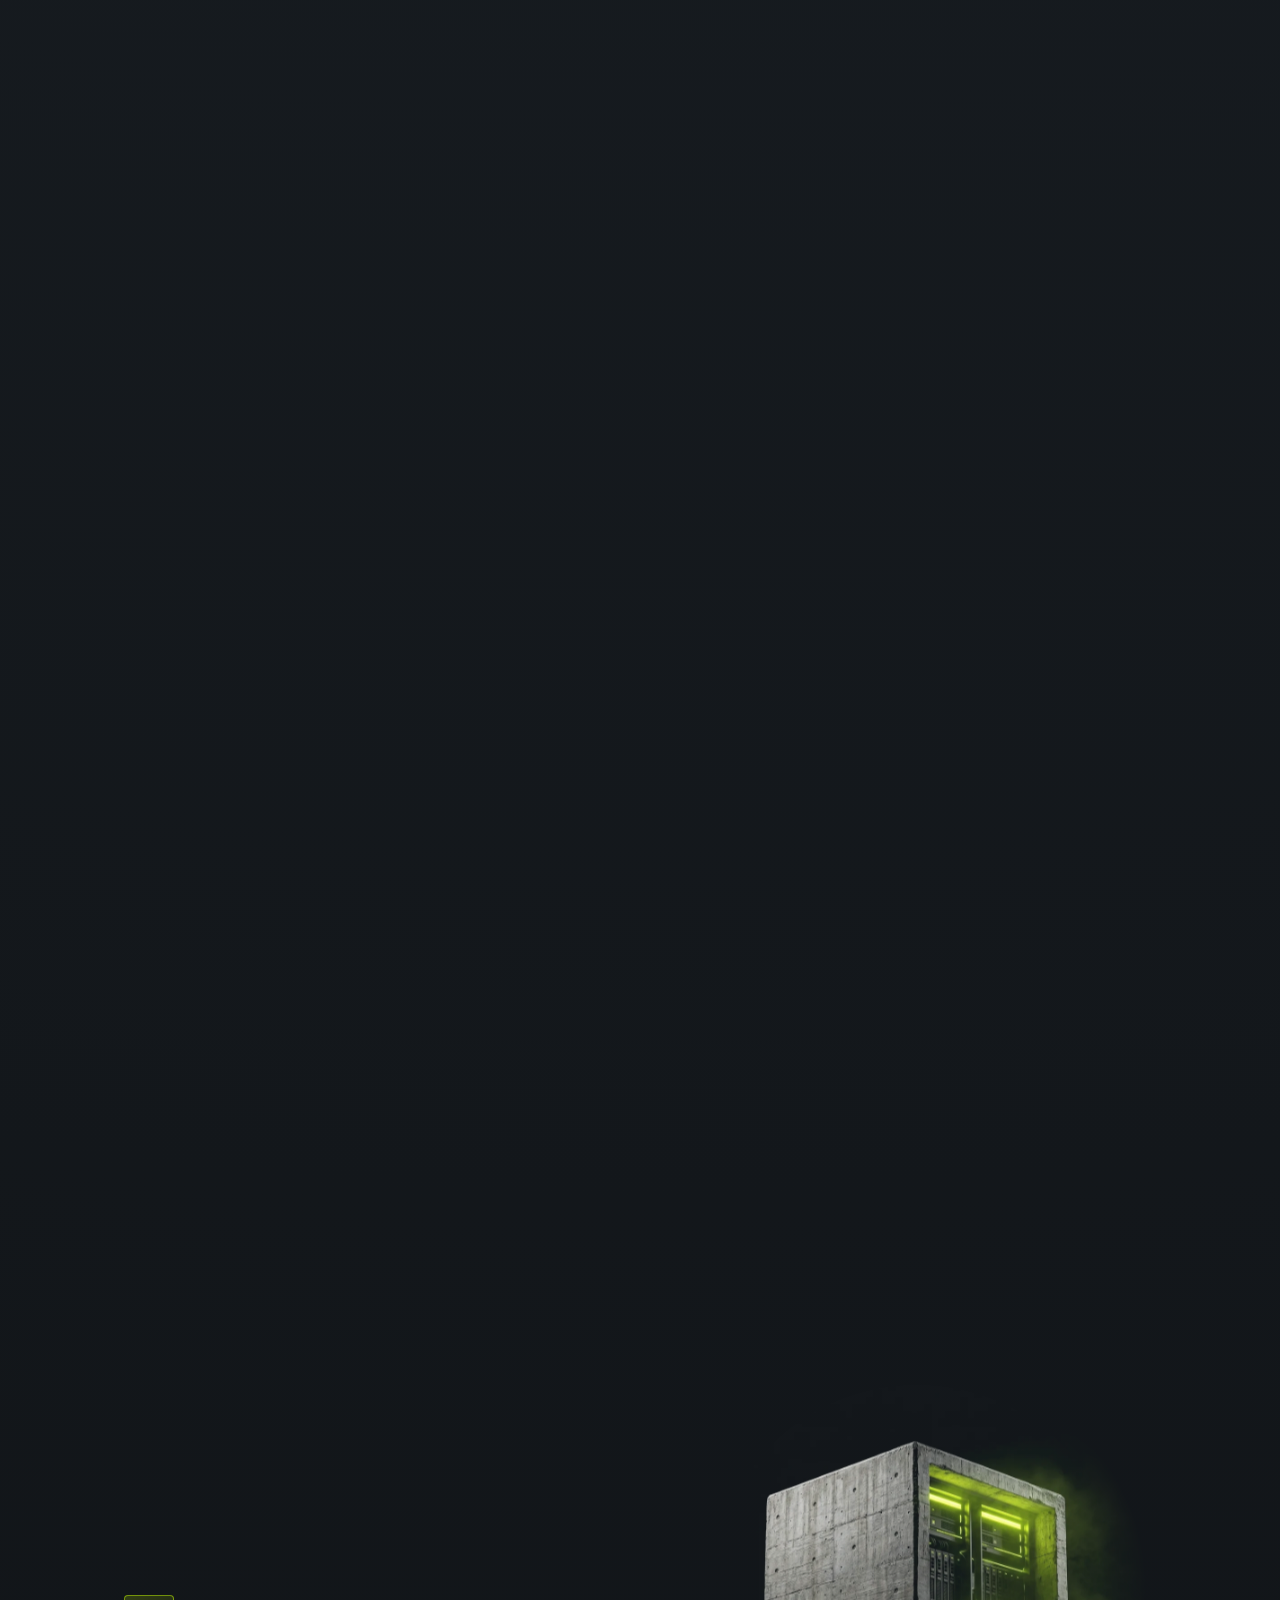
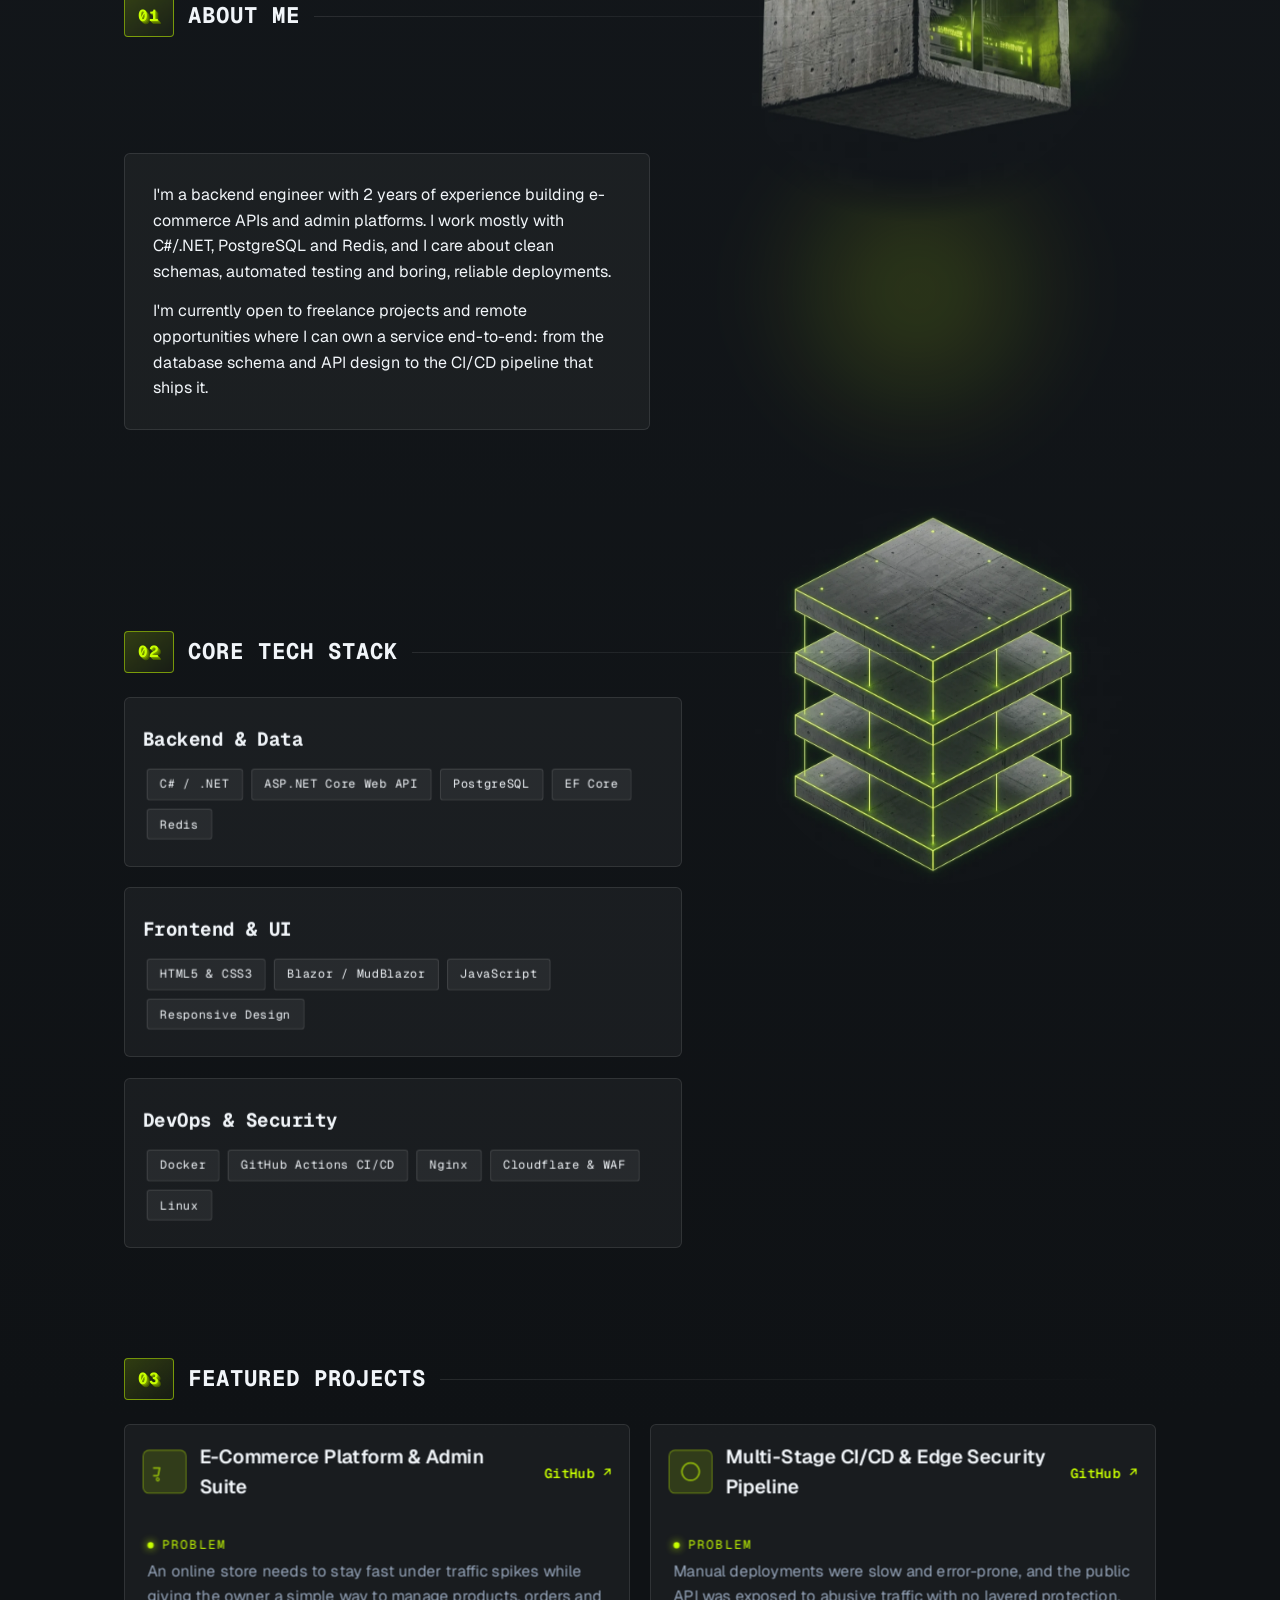
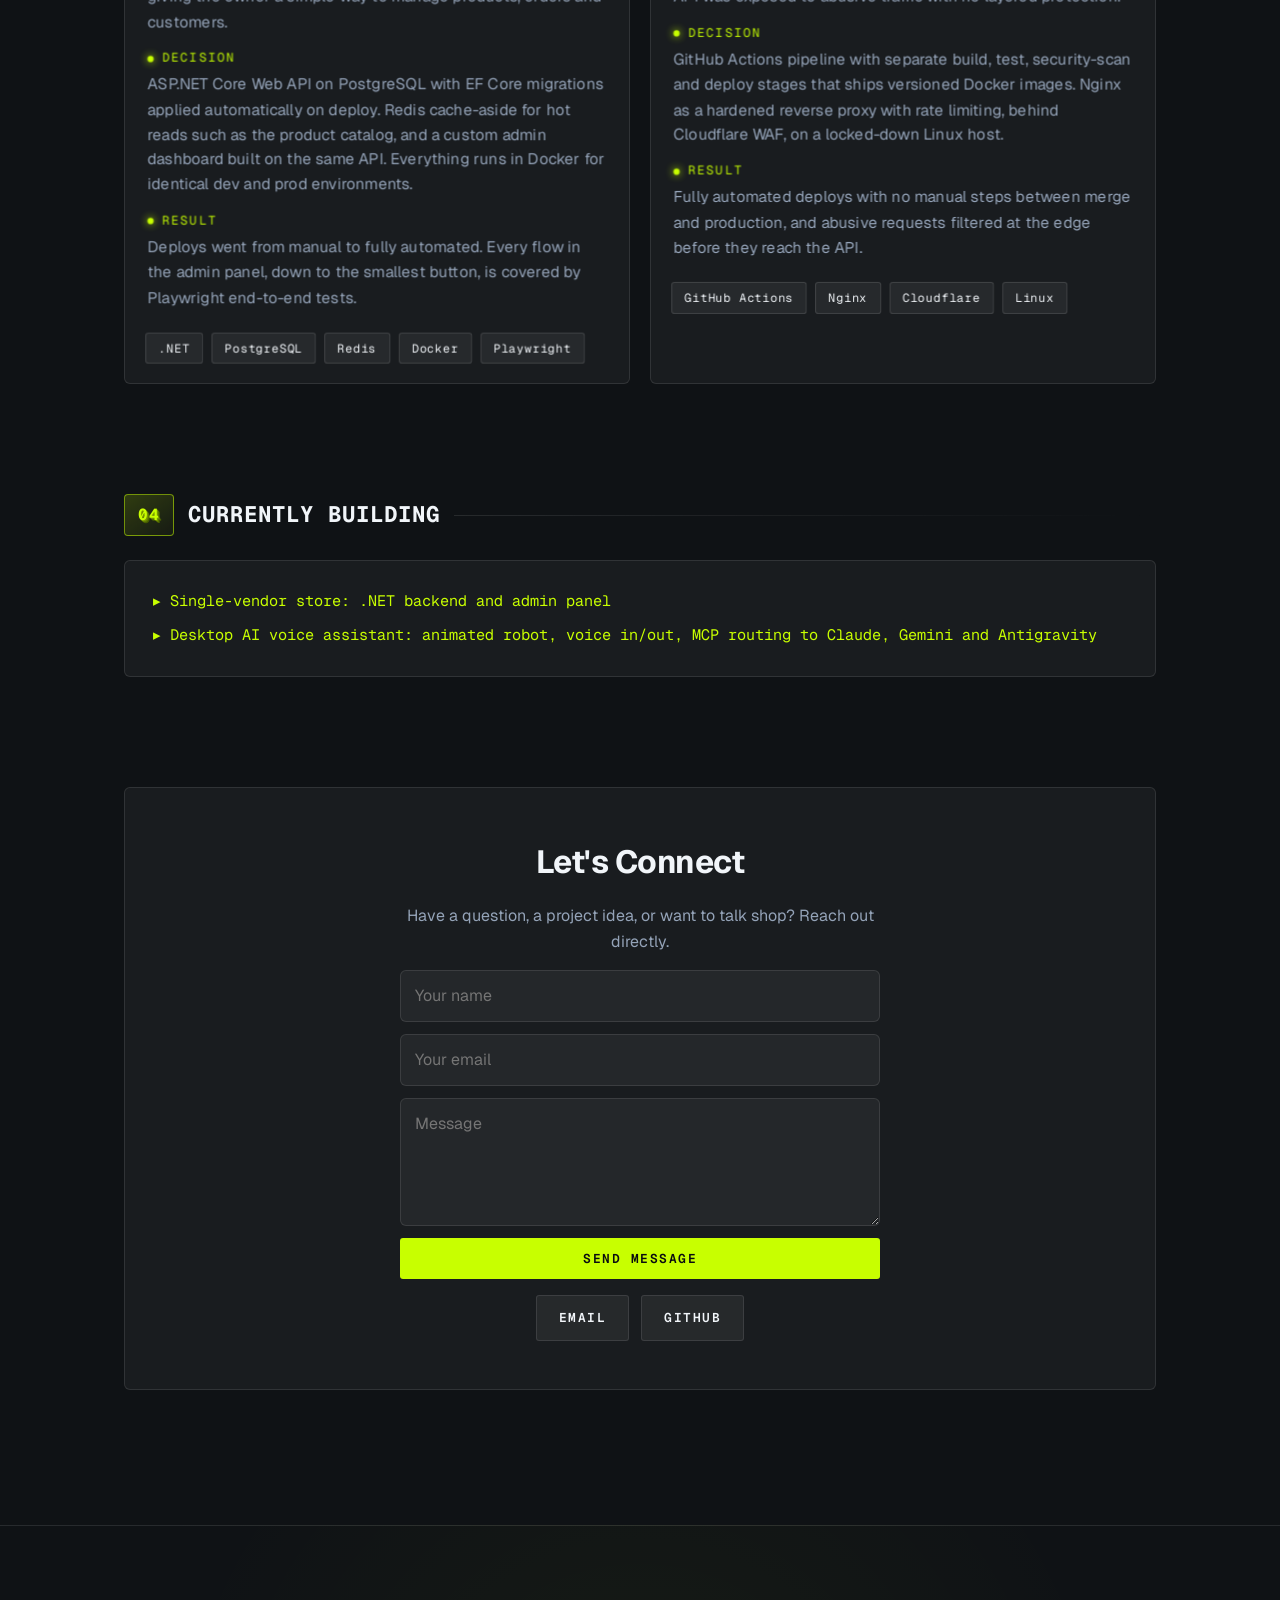
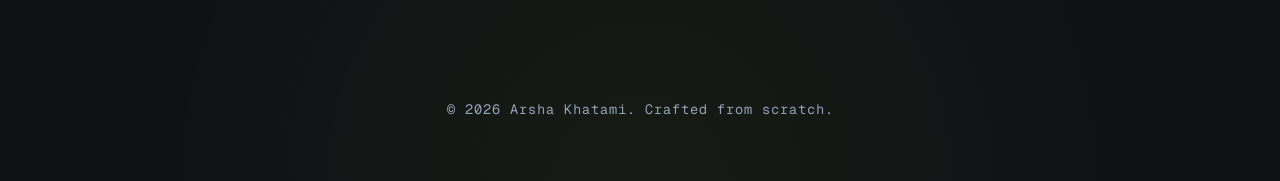
<file: public/index.html>
<!DOCTYPE html>
<html lang="en">
<head>
  <meta charset="UTF-8" />
  <meta name="viewport" content="width=device-width, initial-scale=1.0" />
  <title>ARSHA KHATAMI | Backend Engineer</title>
  <meta name="description" content="Arsha Khatami: Backend Engineer building ASP.NET Core APIs and distributed systems." />
  <meta name="theme-color" content="#0f1215" />
  <link rel="icon" href="favicon.svg" type="image/svg+xml" />

  <meta property="og:type" content="website" />
  <meta property="og:title" content="ARSHA KHATAMI | Backend Engineer" />
  <meta property="og:description" content="Backend Engineer: C#, .NET, PostgreSQL, Redis, Docker, CI/CD." />
  <meta property="og:image" content="https://portfolio.arshakhatami09.workers.dev/og-image.jpg?v=2"" />
  <meta property="og:url" content="https://portfolio.arshakhatami09.workers.dev/" />
  <meta name="twitter:card" content="summary_large_image" />
  
  <link href="https://fonts.googleapis.com/css2?family=Geist:wght@400;500;600;700&family=Geist+Mono:wght@400;500;700&display=swap" rel="stylesheet" />
  <link href="https://fonts.googleapis.com/css2?family=Space+Grotesk:wght@400;500;600;700&family=Space+Mono:wght@400;700&display=swap" rel="stylesheet" />
  <link href="https://fonts.googleapis.com/css2?family=Archivo:wght@400;500;600;700;800&family=IBM+Plex+Mono:wght@400;500;600&display=swap" rel="stylesheet" />
  <link rel="preconnect" href="https://fonts.googleapis.com" />
  <link rel="preconnect" href="https://fonts.gstatic.com" crossorigin />
  <link href="https://fonts.googleapis.com/css2?family=Inter:wght@400;500;600;700&family=JetBrains+Mono:wght@400;500;700&display=swap" rel="stylesheet" />
  <link rel="stylesheet" href="style.css" />
</head>
<body class="is-loading">

  <!-- Loader -->
    <div id="loader" class="loader">
      <div class="loader-panel loader-panel--top"></div>
      <div class="loader-panel loader-panel--bottom"></div>

      <div class="loader-inner">
        <ul class="boot-log" id="bootLog"></ul>
        <div class="loader-row">
          <span id="loaderPercent" class="loader-percent">000</span>
          <span class="loader-unit">%</span>
        </div>
        <div class="loader-track"><div id="loaderBar" class="loader-bar"></div></div>
      </div>
    </div>

    <script>
      /* Failsafe: if script.js breaks, open the loader after 9 seconds */
      setTimeout(function () {
        var l = document.getElementById('loader');
        if (l) { l.classList.add('opening'); l.classList.add('hidden'); }
        document.body.classList.remove('is-loading');
      }, 9000);
    </script>

  <!-- 3D perspective floor (fixed background) -->
  <div class="bg-3d" aria-hidden="true">
    <div class="floor" id="bgFloor"></div>
  </div>

  <!-- Hamburger Menu -->
  <header class="navbar">
    <button id="menuToggle" class="menu-toggle" aria-label="Toggle menu" aria-expanded="false" aria-controls="sideMenu">
      <span></span><span></span><span></span>
    </button>
  </header>

  <div id="menuOverlay" class="menu-overlay"></div>

  <aside id="sideMenu" class="side-menu" aria-hidden="true">
    <a href="#hero" class="logo">ARSHA<span>.</span></a>
    <nav>
      <a href="#about"><small>01</small>About</a>
      <a href="#skills"><small>02</small>Stack</a>
      <a href="#projects"><small>03</small>Projects</a>
      <a href="#now"><small>04</small>Now</a>
      <a href="#contact"><small>05</small>Contact</a>
    </nav>
  </aside>

  <!-- 1. Full-Screen Scroll-Controlled Video Hero -->
  <section id="hero" class="hero-scroll-track">
    <div class="hero-sticky-viewport">
      <video id="heroVideo" muted playsinline preload="auto" class="hero-video-fullscreen"
        data-desktop="hero-video.mp4" data-mobile="hero-mobile.mp4">
      </video>

      <div class="hero-stage" aria-live="polite">
        <span id="heroStage">01 / SEALED</span>
      </div>

      <div class="hero-overlay-bar">
        <span id="heroBadge" class="badge">● Scroll Down to Unpack Architecture ↓</span>
      </div>
    </div>
  </section>

  <main class="container">

    <!-- 2. About -->
    <section id="about" class="section">
      <h2 class="section-title">About Me</h2>
      <div class="about-layout">
        <div class="glass-card">
          <p>
            I'm a backend engineer with 2 years of experience building e-commerce APIs and admin platforms.
            I work mostly with C#/.NET, PostgreSQL and Redis, and I care about clean schemas,
            automated testing and boring, reliable deployments.
          </p>
          <p>
            I'm currently open to freelance projects and remote opportunities where I can own a service
            end-to-end: from the database schema and API design to the CI/CD pipeline that ships it.
          </p>
        </div>
        <div class="about-visual" aria-hidden="true">
          <img src="img/about-object.webp" alt="" data-depth="0.6" loading="lazy"
               onerror="this.parentElement.remove()" />
        </div>
      </div>
    </section>

    <!-- 3. Tech Stack -->
   <section id="skills" class="section">
  <h2 class="section-title">Core Tech Stack</h2>

  <div class="stack-layout">
    <div class="skills-grid">
      <div class="glass-card skill-category">
        <h3>Backend &amp; Data</h3>
        <div class="tag-list">
          <span class="tag">C# / .NET</span>
          <span class="tag">ASP.NET Core Web API</span>
          <span class="tag">PostgreSQL</span>
          <span class="tag">EF Core</span>
          <span class="tag">Redis</span>
        </div>
      </div>

      <div class="glass-card skill-category">
        <h3>Frontend &amp; UI</h3>
        <div class="tag-list">
          <span class="tag">HTML5 &amp; CSS3</span>
          <span class="tag">Blazor / MudBlazor</span>
          <span class="tag">JavaScript</span>
          <span class="tag">Responsive Design</span>
        </div>
      </div>

      <div class="glass-card skill-category">
        <h3>DevOps &amp; Security</h3>
        <div class="tag-list">
          <span class="tag">Docker</span>
          <span class="tag">GitHub Actions CI/CD</span>
          <span class="tag">Nginx</span>
          <span class="tag">Cloudflare &amp; WAF</span>
          <span class="tag">Linux</span>
        </div>
      </div>
    </div>

    <div class="stack-visual" aria-hidden="true">
      <img src="img/stack-isometric.webp" alt="" data-depth="0.5" loading="lazy"
           onerror="this.parentElement.remove()" />
    </div>
  </div>
</section>

    <!-- 4. Featured Projects -->
    <section id="projects" class="section">
      <h2 class="section-title">Featured Projects</h2>
      <div class="projects-grid">

        <!-- Project 1 -->
        <article class="glass-card project-card">
          <div class="project-media">
            <video muted loop playsinline preload="metadata">
              <source src="img/project-ecommerce.mp4" type="video/mp4"
                      onerror="this.closest('.project-media').remove()" />
            </video>
          </div>

          <div class="project-header">
            <div class="project-title">
              <span class="project-icon" aria-hidden="true">
              <svg class="anim-icon" viewBox="0 0 24 24" fill="none" stroke="currentColor" stroke-width="1.8" stroke-linecap="round" stroke-linejoin="round">
                <!-- ورود سبد از چپ، خروج از راست -->
                <g>
                  <animate attributeName="opacity" dur="5s" repeatCount="indefinite"
                          values="0;1;1;0;0" keyTimes="0;0.05;0.80;0.93;1"/>
                  <animateTransform attributeName="transform" type="translate" dur="5s" repeatCount="indefinite"
                          calcMode="spline"
                          keyTimes="0;0.02;0.24;0.80;0.95;1"
                          keySplines="0 0 1 1;0.2 0.8 0.3 1;0 0 1 1;0.6 0 0.8 0.4;0 0 1 1"
                          values="-16 0;-16 0;0 0;0 0;16 0;16 0"/>

                  <!-- فرورفتن سبد با هر جعبه -->
                  <g>
                    <animateTransform attributeName="transform" type="translate" dur="5s" repeatCount="indefinite"
                            keyTimes="0;0.38;0.41;0.45;0.50;0.53;0.57;1"
                            values="0 0;0 0;0 1;0 0;0 0;0 1;0 0;0 0"/>

                    <path d="M2 3h3l2.7 12.4a1 1 0 0 0 1 .8h8.9a1 1 0 0 0 1-.8L20 8H6"/>

                    <!-- چرخ‌ها (خط‌چین می‌چرخه تا چرخش دیده بشه) -->
                    <circle cx="9" cy="20" r="1.5" stroke-width="1.4" stroke-dasharray="2.1 1.04">
                      <animateTransform attributeName="transform" type="rotate" dur="5s" repeatCount="indefinite"
                              keyTimes="0;0.24;0.80;0.95;1"
                              values="0 9 20;540 9 20;540 9 20;1080 9 20;1080 9 20"/>
                    </circle>
                    <circle cx="18" cy="20" r="1.5" stroke-width="1.4" stroke-dasharray="2.1 1.04">
                      <animateTransform attributeName="transform" type="rotate" dur="5s" repeatCount="indefinite"
                              keyTimes="0;0.24;0.80;0.95;1"
                              values="0 18 20;540 18 20;540 18 20;1080 18 20;1080 18 20"/>
                    </circle>

                    <!-- جعبه ۱ -->
                    <rect x="9.5" y="-4" width="3" height="3" rx="0.6" fill="currentColor" stroke="none">
                      <animate attributeName="y" dur="5s" repeatCount="indefinite"
                              calcMode="spline"
                              keyTimes="0;0.30;0.38;1"
                              keySplines="0 0 1 1;0.5 0 1 1;0 0 1 1"
                              values="-4;-4;10;10"/>
                      <animate attributeName="opacity" dur="5s" repeatCount="indefinite"
                              calcMode="discrete" keyTimes="0;0.30;1" values="0;1;1"/>
                    </rect>

                    <!-- جعبه ۲ -->
                    <rect x="13.5" y="-4" width="3" height="3" rx="0.6" fill="currentColor" stroke="none">
                      <animate attributeName="y" dur="5s" repeatCount="indefinite"
                              calcMode="spline"
                              keyTimes="0;0.42;0.50;1"
                              keySplines="0 0 1 1;0.5 0 1 1;0 0 1 1"
                              values="-4;-4;10;10"/>
                      <animate attributeName="opacity" dur="5s" repeatCount="indefinite"
                              calcMode="discrete" keyTimes="0;0.42;1" values="0;1;1"/>
                    </rect>
                  </g>
                </g>
              </svg>
            </span>
              <h3>E-Commerce Platform &amp; Admin Suite</h3>
            </div>
            <span class="project-links">
              <a href="https://github.com/arshakhatamiii/ecommerce-platform" target="_blank" rel="noopener">GitHub ↗</a>
            </span>
          </div>

          <dl class="case-study">
            <dt>Problem</dt>
            <dd>
              An online store needs to stay fast under traffic spikes while giving the
              owner a simple way to manage products, orders and customers.
            </dd>

            <dt>Decision</dt>
            <dd>
              ASP.NET Core Web API on PostgreSQL with EF Core migrations applied
              automatically on deploy. Redis cache-aside for hot reads such as the
              product catalog, and a custom admin dashboard built on the same API.
              Everything runs in Docker for identical dev and prod environments.
            </dd>

            <dt>Result</dt>
           <dd>
              Deploys went from manual to fully automated. Every flow in the admin panel,
              down to the smallest button, is covered by Playwright end-to-end tests.
            </dd>
          </dl>

          <div class="tag-list">
            <span class="tag">.NET</span>
            <span class="tag">PostgreSQL</span>
            <span class="tag">Redis</span>
            <span class="tag">Docker</span>
            <span class="tag">Playwright</span>
          </div>
        </article>

        <!-- Project 2 -->
        <article class="glass-card project-card">
          <div class="project-media">
            <video muted loop playsinline preload="metadata">
              <source src="img/project-cicd.mp4" type="video/mp4"
                      onerror="this.closest('.project-media').remove()" />
            </video>
          </div>

          <div class="project-header">
            <div class="project-title">
              <span class="project-icon" aria-hidden="true">
              <svg class="anim-icon" viewBox="0 0 24 24" fill="none" stroke="currentColor" stroke-width="1.8" stroke-linecap="round" stroke-linejoin="round">
                <g>
                  <animate attributeName="opacity" dur="5s" repeatCount="indefinite"
                          values="0;1;1;0;0" keyTimes="0;0.05;0.86;0.91;1"/>

                  <!-- دایره که می‌چرخه و به سپر تبدیل می‌شه -->
                  <path d="M12 3 C15.216 3 18.186 4.715 19.794 7.5 C21.402 10.285 21.402 13.715 19.794 16.5 C18.186 19.285 15.216 21 12 21 C8.784 21 5.814 19.285 4.206 16.5 C2.598 13.715 2.598 10.285 4.206 7.5 C5.814 4.715 8.784 3 12 3 Z">
                    <animate attributeName="d" dur="5s" repeatCount="indefinite"
                            calcMode="spline"
                            keyTimes="0;0.12;0.42;0.91;0.93;1"
                            keySplines="0 0 1 1;0.4 0 0.2 1;0 0 1 1;0 0 1 1;0 0 1 1"
                            values="
                              M12 3 C15.216 3 18.186 4.715 19.794 7.5 C21.402 10.285 21.402 13.715 19.794 16.5 C18.186 19.285 15.216 21 12 21 C8.784 21 5.814 19.285 4.206 16.5 C2.598 13.715 2.598 10.285 4.206 7.5 C5.814 4.715 8.784 3 12 3 Z;
                              M12 3 C15.216 3 18.186 4.715 19.794 7.5 C21.402 10.285 21.402 13.715 19.794 16.5 C18.186 19.285 15.216 21 12 21 C8.784 21 5.814 19.285 4.206 16.5 C2.598 13.715 2.598 10.285 4.206 7.5 C5.814 4.715 8.784 3 12 3 Z;
                              M12 3 C14.667 4 17.333 5 20 6 C20 8 20 10 20 12 C20 16.5 16.8 20 12 21 C7.2 20 4 16.5 4 12 C4 10 4 8 4 6 C6.667 5 9.333 4 12 3 Z;
                              M12 3 C14.667 4 17.333 5 20 6 C20 8 20 10 20 12 C20 16.5 16.8 20 12 21 C7.2 20 4 16.5 4 12 C4 10 4 8 4 6 C6.667 5 9.333 4 12 3 Z;
                              M12 3 C15.216 3 18.186 4.715 19.794 7.5 C21.402 10.285 21.402 13.715 19.794 16.5 C18.186 19.285 15.216 21 12 21 C8.784 21 5.814 19.285 4.206 16.5 C2.598 13.715 2.598 10.285 4.206 7.5 C5.814 4.715 8.784 3 12 3 Z;
                              M12 3 C15.216 3 18.186 4.715 19.794 7.5 C21.402 10.285 21.402 13.715 19.794 16.5 C18.186 19.285 15.216 21 12 21 C8.784 21 5.814 19.285 4.206 16.5 C2.598 13.715 2.598 10.285 4.206 7.5 C5.814 4.715 8.784 3 12 3 Z"/>
                    <animateTransform attributeName="transform" type="rotate" dur="5s" repeatCount="indefinite"
                            calcMode="spline"
                            keyTimes="0;0.12;0.42;1"
                            keySplines="0 0 1 1;0.4 0 0.2 1;0 0 1 1"
                            values="0 12 12;0 12 12;360 12 12;360 12 12"/>
                  </path>

                  <!-- تیک که کشیده می‌شه -->
                  <path d="M8.5 12l2.5 2.5 4.5-5" pathLength="1" stroke-dasharray="1" stroke-dashoffset="1">
                    <animate attributeName="stroke-dashoffset" dur="5s" repeatCount="indefinite"
                            calcMode="spline"
                            keyTimes="0;0.46;0.62;1"
                            keySplines="0 0 1 1;0.4 0 0.2 1;0 0 1 1"
                            values="1;1;0;0"/>
                    <animate attributeName="opacity" dur="5s" repeatCount="indefinite"
                            calcMode="discrete" keyTimes="0;0.46;1" values="0;1;1"/>
                  </path>
                </g>
              </svg>
            </span>
              <h3>Multi-Stage CI/CD &amp; Edge Security Pipeline</h3>
            </div>
            <span class="project-links">
              <a href="https://github.com/arshakhatamiii/cicd-edge-security" target="_blank" rel="noopener">GitHub ↗</a>
            </span>
          </div>

          <dl class="case-study">
            <dt>Problem</dt>
            <dd>
              Manual deployments were slow and error-prone, and the public API was
              exposed to abusive traffic with no layered protection.
            </dd>

            <dt>Decision</dt>
            <dd>
              GitHub Actions pipeline with separate build, test, security-scan and
              deploy stages that ships versioned Docker images. Nginx as a hardened
              reverse proxy with rate limiting, behind Cloudflare WAF, on a locked-down
              Linux host.
            </dd>

            <dt>Result</dt>
            <dd>
              Fully automated deploys with no manual steps between merge and production,
              and abusive requests filtered at the edge before they reach the API.
            </dd>
          </dl>

          <div class="tag-list">
            <span class="tag">GitHub Actions</span>
            <span class="tag">Nginx</span>
            <span class="tag">Cloudflare</span>
            <span class="tag">Linux</span>
          </div>
        </article>

      </div>
    </section>

    <!-- 5. Currently Building -->
    <section id="now" class="section">
      <h2 class="section-title">Currently Building</h2>
      <div class="glass-card">
        <ul class="now-list">
          <li>▸ Single-vendor store: .NET backend and admin panel</li>
          <li>▸ Desktop AI voice assistant: animated robot, voice in/out, MCP routing to Claude, Gemini and Antigravity</li>
        </ul>
      </div>
    </section>

    <!-- 6. Contact -->
    <section id="contact" class="section">
      <div class="glass-card contact-card">
        <div class="contact-bg" aria-hidden="true">
          <video muted loop playsinline preload="metadata">
            <source src="img/contact-bg.mp4" type="video/mp4"
                    onerror="this.closest('.contact-bg').remove()" />
          </>
        </div>

        <h2>Let's Connect</h2>
        <p>Have a question, a project idea, or want to talk shop? Reach out directly.</p>

        <form class="contact-form" action="https://formspree.io/f/xqpplkgo" method="post">
          <input type="text" name="name" placeholder="Your name" required />
          <input type="email" name="email" placeholder="Your email" required />
          <textarea name="message" rows="4" placeholder="Message" required></textarea>
          <button type="submit" class="btn btn-primary">Send Message</button>
        </form>

        <div class="hero-actions">
          <a href="mailto:arshakhatami09@gmail.com" class="btn btn-secondary">Email</a>
          <a href="https://github.com/arshakhatamiii" target="_blank" rel="noopener" class="btn btn-secondary">GitHub</a>
          <!-- TODO: add resume.pdf, then remove this comment
          <a href="resume.pdf" download class="btn btn-secondary">Resume</a>
          -->
        </div>
      </div>
    </section>

  </main>

  <!-- Footer with signature video -->
  <footer class="footer">
    <div class="footer-signature-wrapper">
      <video id="footerVideo" muted playsinline preload="metadata" class="footer-video">
        <source src="img/footer-signature.mp4" type="video/mp4" />
      </video>
    </div>
    <p>&copy; 2026 Arsha Khatami. Crafted from scratch.</p>
  </footer>

  <script src="script.js"></script>
</body>
</html>
</file>
<file: style.css>
/* =========================================================
   1. TOKENS
   ========================================================= */
:root {
  --bg-dark: #0f1215;
  --bg-gradient: radial-gradient(circle at 50% 20%, #1c2228 0%, #0f1215 75%);
  --card-bg: rgba(255, 255, 255, 0.045);
  --card-border: rgba(255, 255, 255, 0.1);
  --card-hover-border: rgba(200, 255, 0, 0.5);
  --text-main: #f1f5f9;
  --text-muted: #94a3b8;
  --accent: #c8ff00;
  --accent-glow: rgba(200, 255, 0, 0.14);
  --radius: 6px;
  --max-width: 1080px;
  --font-sans: "Geist", -apple-system, BlinkMacSystemFont, "Segoe UI", sans-serif;
  --font-mono: "Geist Mono", ui-monospace, "SF Mono", Menlo, Consolas, monospace;
}

/* =========================================================
   2. BASE
   ========================================================= */
* {
  box-sizing: border-box;
  margin: 0;
  padding: 0;
}

html, body {
  background-color: #0f1215 !important;
  color: #f1f5f9 !important;
  font-family: var(--font-sans);
  line-height: 1.6;
}

html { scroll-behavior: smooth; }

body {
  background: var(--bg-gradient);
  min-height: 100vh;
  overflow-x: clip; /* not "hidden": hidden would break position: sticky */
}

body.is-loading { overflow: hidden; }

::selection { background: var(--accent); color: #0a0c10; }

::-webkit-scrollbar { width: 10px; }
::-webkit-scrollbar-track { background: #0f1215; }
::-webkit-scrollbar-thumb { background: #2a3139; border-radius: 10px; border: 2px solid #0f1215; }
::-webkit-scrollbar-thumb:hover { background: var(--accent); }

a:focus-visible, button:focus-visible, input:focus-visible, textarea:focus-visible {
  outline: 2px solid var(--accent);
  outline-offset: 3px;
}

.container {
  max-width: var(--max-width);
  margin: 0 auto;
  padding: 40px 24px;
}

/* =========================================================
   3. LOADER (boot log + vault-door opening)
   ========================================================= */
.loader {
  position: fixed;
  inset: 0;
  z-index: 3000;
  display: flex;
  align-items: center;
  justify-content: center;
  font-family: var(--font-mono);
}

.loader-panel {
  position: absolute;
  left: 0;
  right: 0;
  height: 50.5%;
  background: #0f1215;
  transition: transform 1s cubic-bezier(0.76, 0, 0.24, 1) 0.35s;
}
.loader-panel--top    { top: 0; }
.loader-panel--bottom { bottom: 0; }

.loader-inner {
  position: relative;
  z-index: 1;
  width: min(380px, 80vw);
  display: flex;
  flex-direction: column;
  gap: 18px;
  transition: opacity 0.3s ease;
}

.boot-log {
  list-style: none;
  display: grid;
  gap: 6px;
  min-height: 6.4em;
  font-size: 0.8rem;
  letter-spacing: 1px;
  color: var(--text-muted);
}
.boot-log li::before { content: "> "; color: var(--accent); }
.boot-log li.ok::after { content: "  [ok]"; color: var(--accent); }

.loader-row { display: flex; align-items: baseline; gap: 6px; color: var(--accent); }
.loader-percent {
  font-size: 3.4rem;
  font-weight: 700;
  line-height: 1;
  font-variant-numeric: tabular-nums;
}
.loader-unit { font-size: 1rem; }

.loader-track { height: 3px; background: rgba(255, 255, 255, 0.1); }
.loader-bar {
  height: 100%;
  width: 0%;
  background: var(--accent);
  box-shadow: 0 0 10px var(--accent);
}

/* opening: text fades, then the two halves slide apart */
.loader.opening .loader-inner { opacity: 0; }
.loader.opening .loader-panel--top    { transform: translateY(-100%); }
.loader.opening .loader-panel--bottom { transform: translateY(100%); }

.loader.hidden {
  visibility: hidden;
  pointer-events: none;
  transition: visibility 0s linear 1.5s;
}

@media (prefers-reduced-motion: reduce) {
  .loader-panel { transition-duration: 0.01s; transition-delay: 0s; }
}

/* =========================================================
   4. 3D BACKGROUND (grid + perspective floor)
   ========================================================= */
body::before {
  content: "";
  position: fixed;
  inset: 0;
  z-index: -1;
  background-image:
    linear-gradient(rgba(255, 255, 255, 0.025) 1px, transparent 1px),
    linear-gradient(90deg, rgba(255, 255, 255, 0.025) 1px, transparent 1px);
  background-size: 48px 48px;
  -webkit-mask-image: radial-gradient(circle at 50% 30%, #000 0%, transparent 75%);
          mask-image: radial-gradient(circle at 50% 30%, #000 0%, transparent 75%);
  pointer-events: none;
}

.bg-3d {
  position: fixed;
  inset: 0;
  z-index: -1;
  overflow: hidden;
  perspective: 700px;
  pointer-events: none;
}
.bg-3d .floor {
  position: absolute;
  left: -50%;
  width: 200%;
  bottom: -5%;
  height: 65%;
  background-image:
    linear-gradient(rgba(200, 255, 0, 0.14) 1px, transparent 1px),
    linear-gradient(90deg, rgba(200, 255, 0, 0.14) 1px, transparent 1px);
  background-size: 64px 64px;
  transform: rotateX(72deg);
  transform-origin: 50% 100%;
  -webkit-mask-image: linear-gradient(to top, rgba(0, 0, 0, 0.9), transparent 85%);
          mask-image: linear-gradient(to top, rgba(0, 0, 0, 0.9), transparent 85%);
}

/* =========================================================
   5. HAMBURGER MENU
   ========================================================= */
.navbar {
  position: fixed;
  top: 20px;
  left: 20px;
  z-index: 1100;
}

.menu-toggle {
  width: 48px;
  height: 48px;
  display: flex;
  flex-direction: column;
  align-items: center;
  justify-content: center;
  gap: 5px;
  background: rgba(15, 18, 21, 0.65);
  backdrop-filter: blur(16px);
  -webkit-backdrop-filter: blur(16px);
  border: 1px solid var(--card-border);
  border-radius: var(--radius);
  cursor: pointer;
  transition: border-color 0.2s ease;
}
.menu-toggle:hover { border-color: var(--accent); }

.menu-toggle span {
  display: block;
  width: 20px;
  height: 2px;
  background: var(--text-main);
  transition: transform 0.3s ease, opacity 0.2s ease, background 0.2s ease;
}
.menu-toggle:hover span { background: var(--accent); }

body.menu-open .menu-toggle span:nth-child(1) { transform: translateY(7px) rotate(45deg); }
body.menu-open .menu-toggle span:nth-child(2) { opacity: 0; }
body.menu-open .menu-toggle span:nth-child(3) { transform: translateY(-7px) rotate(-45deg); }

.menu-overlay {
  position: fixed;
  inset: 0;
  background: rgba(0, 0, 0, 0.55);
  opacity: 0;
  visibility: hidden;
  transition: opacity 0.3s ease, visibility 0.3s ease;
  z-index: 1040;
}

.side-menu {
  position: fixed;
  top: 0;
  left: 0;
  bottom: 0;
  width: min(320px, 85vw);
  padding: 96px 32px 32px;
  display: flex;
  flex-direction: column;
  background: rgba(15, 18, 21, 0.92);
  backdrop-filter: blur(20px);
  -webkit-backdrop-filter: blur(20px);
  border-right: 1px solid var(--card-border);
  transform: translateX(-100%);
  transition: transform 0.35s cubic-bezier(0.16, 1, 0.3, 1);
  z-index: 1050;
}

body.menu-open .menu-overlay { opacity: 1; visibility: visible; }
body.menu-open .side-menu { transform: translateX(0); }

.logo {
  font-family: var(--font-mono);
  font-size: 1.4rem;
  font-weight: 700;
  letter-spacing: 2px;
  color: var(--text-main);
  text-decoration: none;
}
.logo span { color: var(--accent); }

.side-menu nav {
  display: flex;
  flex-direction: column;
  margin-top: 36px;
}

.side-menu nav a {
  display: flex;
  align-items: baseline;
  gap: 16px;
  padding: 18px 0;
  font-family: var(--font-mono);
  font-size: 1rem;
  text-transform: uppercase;
  letter-spacing: 1.5px;
  text-decoration: none;
  color: var(--text-main);
  border-bottom: 1px solid var(--card-border);
  transition: color 0.2s ease, padding-left 0.2s ease;
}
.side-menu nav a small { color: var(--accent); font-size: 0.75rem; letter-spacing: 1px; }
.side-menu nav a:hover,
.side-menu nav a.active { color: var(--accent); padding-left: 8px; }

/* =========================================================
   6. HERO (scroll-scrubbed video)
   ========================================================= */
.hero-scroll-track { height: 700vh !important; }

.hero-sticky-viewport {
  position: sticky;
  top: 0;
  width: 100vw;
  height: 100vh;
  overflow: hidden;
  background: #0f1215;
}

/* soft fade from hero into the rest of the site */
.hero-sticky-viewport::after {
  content: "";
  position: absolute;
  left: 0; right: 0; bottom: 0;
  height: 18vh;
  background: linear-gradient(to bottom, transparent, #0f1215);
  pointer-events: none;
  z-index: 5;
}

.hero-video-fullscreen {
  width: 100%;
  height: 100%;
  object-fit: cover;
  display: block;
  will-change: transform;
}

.hero-stage {
  position: absolute;
  left: 50%;
  bottom: 88px;
  transform: translateX(-50%);
  width: calc(100% - 48px);
  max-width: var(--max-width);
  padding: 0 24px;
  z-index: 10;
  pointer-events: none;
  font-family: var(--font-mono);
}
.hero-stage span {
  display: inline-block;
  font-size: 0.8rem;
  letter-spacing: 3px;
  color: var(--accent);
  background: rgba(15, 18, 21, 0.7);
  backdrop-filter: blur(8px);
  -webkit-backdrop-filter: blur(8px);
  border: 1px solid var(--card-border);
  border-left: 3px solid var(--accent);
  border-radius: 3px;
  padding: 8px 14px;
  transition: opacity 0.3s ease;
}
.hero-stage span.swap { opacity: 0; }

.hero-overlay-bar {
  position: absolute;
  bottom: 28px;
  left: 50%;
  transform: translateX(-50%);
  max-width: calc(100% - 48px);
  display: flex;
  justify-content: center;
  align-items: center;
  padding: 10px 14px;
  background: rgba(15, 18, 21, 0.72);
  backdrop-filter: blur(16px);
  -webkit-backdrop-filter: blur(16px);
  border: 1px solid var(--card-border);
  border-radius: var(--radius);
  z-index: 10;
  transition: opacity 0.4s ease, transform 0.4s ease;
}
.hero-overlay-bar.is-done {
  opacity: 0;
  transform: translateX(-50%) translateY(12px);
  pointer-events: none;
}

.badge {
  font-family: var(--font-mono);
  font-size: 0.75rem;
  font-weight: 600;
  letter-spacing: 1px;
  color: var(--accent);
  background: var(--accent-glow);
  border: 1px solid rgba(200, 255, 0, 0.35);
  border-radius: 3px;
  padding: 6px 14px;
  animation: pulse-badge 2.4s ease-in-out infinite;
}
@keyframes pulse-badge {
  0%, 100% { box-shadow: 0 0 0 0 rgba(200, 255, 0, 0); }
  50%      { box-shadow: 0 0 14px 0 rgba(200, 255, 0, 0.25); }
}

/* static hero (mobile / reduced motion) */
.hero-scroll-track.is-static { height: 100vh !important; }
.hero-scroll-track.is-static .hero-stage { display: none; }

/* =========================================================
   7. BUTTONS
   ========================================================= */
.hero-actions { display: flex; flex-wrap: wrap; justify-content: center; gap: 12px; }

.btn {
  display: inline-block;
  padding: 12px 22px;
  border-radius: 3px;
  font-family: var(--font-mono);
  font-weight: 600;
  font-size: 0.8rem;
  text-transform: uppercase;
  letter-spacing: 1.5px;
  text-decoration: none;
  transition: all 0.2s ease;
}
.btn-primary { background: var(--accent); color: #0a0c10; }
.btn-primary:hover {
  transform: translateY(-2px);
  box-shadow: 0 0 0 3px rgba(200, 255, 0, 0.25), 0 8px 24px rgba(200, 255, 0, 0.3);
}
.btn-secondary {
  background: rgba(255, 255, 255, 0.06);
  color: var(--text-main);
  border: 1px solid var(--card-border);
}
.btn-secondary:hover {
  border-color: var(--accent);
  color: var(--accent);
  transform: translateY(-2px);
}

/* =========================================================
   8. SECTIONS & TITLES
   ========================================================= */
main.container { counter-reset: sec; }

.section {
  padding: 55px 0;
  scroll-margin-top: 90px;
}

.section-title {
  counter-increment: sec;
  display: flex;
  align-items: center;
  gap: 14px;
  margin-bottom: 24px;
  font-family: var(--font-mono);
  font-size: 1.4rem;
  text-transform: uppercase;
  letter-spacing: 1px;
  color: var(--text-main);
}
.section-title::before {
  content: counter(sec, decimal-leading-zero);
  color: var(--accent);
  font-size: 0.85rem;
  padding: 3px 8px;
  border: 1px solid rgba(200, 255, 0, 0.35);
  border-radius: 3px;
}
.section-title::after {
  content: "";
  flex: 1;
  height: 1px;
  background: linear-gradient(90deg, var(--card-border), transparent);
}

/* =========================================================
   9. CARDS (3D tilt, reveal)
   ========================================================= */
/* backdrop-filter would flatten preserve-3d, so cards use a plain translucent background */
.glass-card {
  position: relative;
  background: var(--card-bg);
  border: 1px solid var(--card-border);
  border-radius: var(--radius);
  padding: 28px;
  transform-style: preserve-3d;
  transition: border-color 0.25s ease, transform 0.25s ease, box-shadow 0.25s ease;
}
.glass-card:hover {
  border-color: var(--card-hover-border);
  box-shadow: 0 14px 40px rgba(0, 0, 0, 0.35), 0 0 30px var(--accent-glow);
}

/* neon corner */
.glass-card::before {
  content: "";
  position: absolute;
  top: -1px; left: -1px;
  width: 18px; height: 18px;
  border-top: 2px solid var(--accent);
  border-left: 2px solid var(--accent);
  border-top-left-radius: var(--radius);
  opacity: 0;
  transition: opacity 0.25s ease;
  pointer-events: none;
}
.glass-card:hover::before { opacity: 1; }

/* light glare under the mouse */
.glass-card::after {
  content: "";
  position: absolute;
  inset: 0;
  border-radius: inherit;
  background: radial-gradient(circle at var(--mx, 50%) var(--my, 50%), rgba(200, 255, 0, 0.12), transparent 55%);
  opacity: 0;
  transition: opacity 0.25s ease;
  pointer-events: none;
}
.glass-card:hover::after { opacity: 1; }

/* reveal + tilt share one transform (the tilt lives in --tilt) */
.reveal {
  opacity: 0;
  transform: var(--tilt, perspective(900px)) translateY(35px);
  transition: opacity 0.7s cubic-bezier(0.16, 1, 0.3, 1),
              transform 0.7s cubic-bezier(0.16, 1, 0.3, 1),
              border-color 0.25s ease,
              box-shadow 0.25s ease;
}
.reveal.active {
  opacity: 1;
  transform: var(--tilt, perspective(900px)) translateY(0);
}
.glass-card.reveal.active:hover {
  transform: var(--tilt, perspective(900px)) translateY(-3px);
}
#about .glass-card.reveal.active:hover,
.contact-card.reveal.active:hover {
  transform: var(--tilt, perspective(900px)) translateY(0);
}
.glass-card.is-tilting {
  transition: transform 0.08s linear, border-color 0.25s ease, box-shadow 0.25s ease;
}

/* depth of the layers inside cards */
.tag-list, .project-header, .case-study, .project-media { transform-style: preserve-3d; }

.skill-category h3            { transform: translateZ(35px); }
.skill-category .tag-list     { transform: translateZ(22px); }
.project-card .project-header { transform: translateZ(40px); }
.project-card .case-study     { transform: translateZ(22px); }
.project-card .tag-list       { transform: translateZ(30px); }
.project-media                { transform: translateZ(14px); }

.glass-card p + p { margin-top: 14px; }

/* =========================================================
   10. ABOUT
   ========================================================= */
.about-layout { display: grid; gap: 28px; align-items: center; }
.about-layout:has(.about-visual) { grid-template-columns: 1.3fr 1fr; }

.about-visual { display: grid; place-items: center; perspective: 900px; }
.about-visual img {
  width: min(380px, 100%);
  height: auto;
  mix-blend-mode: screen; /* a pure black background becomes transparent */
  will-change: transform;
  filter: drop-shadow(0 20px 40px rgba(200, 255, 0, 0.12));
}

/* =========================================================
   11. SKILLS
   ========================================================= */
#skills { position: relative; }

.skills-grid,
.projects-grid {
  display: grid;
  grid-template-columns: repeat(auto-fit, minmax(280px, 1fr));
  gap: 20px;
}
.skills-grid { position: relative; z-index: 1; }

.stack-visual {
  position: absolute;
  top: -70px;
  right: 0;
  width: min(300px, 32vw);
  mix-blend-mode: screen;
  opacity: 0.9;
  pointer-events: none;
  will-change: transform;
}

.skill-category h3,
.project-card h3 {
  font-size: 1.15rem;
  margin-bottom: 14px;
  color: var(--text-main);
}
.skill-category h3 { font-family: var(--font-mono); }

.tag-list { display: flex; flex-wrap: wrap; gap: 8px; }

.tag {
  font-family: var(--font-mono);
  font-size: 0.72rem;
  letter-spacing: 0.5px;
  color: var(--text-main);
  background: rgba(255, 255, 255, 0.06);
  border: 1px solid rgba(255, 255, 255, 0.12);
  border-radius: 3px;
  padding: 5px 12px;
  transition: transform 0.2s ease, border-color 0.2s ease, color 0.2s ease;
}
.glass-card:hover .tag { border-color: rgba(200, 255, 0, 0.3); }
.tag:hover { color: var(--accent); border-color: var(--accent); transform: translateZ(18px); }

/* =========================================================
   12. PROJECTS
   ========================================================= */
.project-media {
  position: relative;
  margin: -28px -28px 22px;
  aspect-ratio: 16 / 9;
  overflow: hidden;
  border-radius: var(--radius) var(--radius) 0 0;
  border-bottom: 1px solid var(--card-border);
  background: #0a0c10;
}
.project-media video { width: 100%; height: 100%; object-fit: cover; display: block; }
.project-media::after {
  content: "";
  position: absolute;
  inset: 0;
  background: linear-gradient(to top, rgba(15, 18, 21, 0.7), transparent 55%);
  pointer-events: none;
}

.project-header {
  display: flex;
  justify-content: space-between;
  align-items: center;
  gap: 12px;
}
.project-header h3 { font-family: var(--font-sans); font-weight: 600; margin-bottom: 0; }

.project-title { display: flex; align-items: center; gap: 12px; }

.project-icon {
  flex: none;
  width: 42px;
  height: 42px;
  display: grid;
  place-items: center;
  color: var(--accent);
  background: var(--accent-glow);
  border: 1px solid rgba(200, 255, 0, 0.35);
  border-radius: var(--radius);
  transition: box-shadow 0.25s ease;
}
.project-icon svg { width: 22px; height: 22px; }
.glass-card:hover .project-icon { box-shadow: 0 0 16px rgba(200, 255, 0, 0.35); }

.project-links a {
  font-family: var(--font-mono);
  font-size: 0.8rem;
  font-weight: 600;
  color: var(--accent);
  text-decoration: none;
  white-space: nowrap;
}
.project-links a:hover { text-decoration: underline; }

.case-study { display: grid; gap: 4px; margin: 18px 0 20px; }
.case-study dt {
  display: flex;
  align-items: center;
  gap: 8px;
  margin-top: 10px;
  font-family: var(--font-mono);
  font-size: 0.75rem;
  letter-spacing: 2px;
  text-transform: uppercase;
  color: var(--accent);
}
.case-study dt::before {
  content: "";
  width: 6px;
  height: 6px;
  background: var(--accent);
  border-radius: 50%;
  box-shadow: 0 0 8px var(--accent);
}
.case-study dd { color: var(--text-muted); font-size: 0.95rem; }

/* =========================================================
   13. NOW
   ========================================================= */
.now-list {
  list-style: none;
  display: grid;
  gap: 10px;
  color: var(--accent);
  font-family: var(--font-mono);
  font-size: 0.95rem;
}

/* =========================================================
   14. CONTACT
   ========================================================= */
.contact-card {
  position: relative;
  overflow: hidden;
  display: flex;
  flex-direction: column;
  align-items: center;
  gap: 16px;
  padding: 48px 28px;
  text-align: center;
}
.contact-card h2 { font-size: 2rem; letter-spacing: -0.5px; }
.contact-card p { color: var(--text-muted); max-width: 480px; }

.contact-bg { position: absolute; inset: 0; z-index: 0; opacity: 0.4; pointer-events: none; }
.contact-bg video { width: 100%; height: 100%; object-fit: cover; display: block; }
.contact-bg::after {
  content: "";
  position: absolute;
  inset: 0;
  background: radial-gradient(circle at 50% 50%, rgba(15, 18, 21, 0.2), rgba(15, 18, 21, 0.85) 80%);
}
.contact-card > *:not(.contact-bg) { position: relative; z-index: 1; }

.contact-form {
  width: 100%;
  max-width: 480px;
  display: grid;
  gap: 12px;
  text-align: left;
}
.contact-form input,
.contact-form textarea {
  width: 100%;
  padding: 12px 14px;
  font: inherit;
  color: var(--text-main);
  background: rgba(255, 255, 255, 0.05);
  border: 1px solid var(--card-border);
  border-radius: var(--radius);
  transition: border-color 0.2s ease, box-shadow 0.2s ease;
}
.contact-form input:focus,
.contact-form textarea:focus {
  outline: none;
  border-color: var(--accent);
  box-shadow: 0 0 0 3px var(--accent-glow);
}
.contact-form button { cursor: pointer; border: none; }

/* =========================================================
   15. FOOTER
   ========================================================= */
.footer {
  display: flex;
  flex-direction: column;
  align-items: center;
  justify-content: center;
  margin-top: 40px;
  padding: 40px 24px 60px;
  font-family: var(--font-mono);
  font-size: 0.85rem;
  letter-spacing: 1px;
  color: var(--text-muted);
  border-top: 1px solid var(--card-border);
  background: radial-gradient(circle at 50% 100%, rgba(200, 255, 0, 0.04) 0%, transparent 70%);
}

.footer-signature-wrapper {
  width: 250px;
  max-width: 75vw;
  margin-bottom: 8px;
  overflow: hidden;
  border-radius: var(--radius);
}
.footer-video {
  width: 100%;
  height: auto;
  display: block;
  mix-blend-mode: screen;
  pointer-events: none;
}

/* =========================================================
   16. RESPONSIVE & REDUCED MOTION
   ========================================================= */
@media (max-width: 860px) {
  .about-layout:has(.about-visual) { grid-template-columns: 1fr; }
  .about-visual img { width: min(260px, 70%); }
  .stack-visual { display: none; }
}

@media (max-width: 640px) {
  .hero-stage { bottom: 80px; }
  .section-title { font-size: 1.1rem; }
  .bg-3d .floor { height: 45%; }
  .project-header { flex-direction: column; align-items: flex-start; }
}

@media (prefers-reduced-motion: reduce) {
  html { scroll-behavior: auto; }
  .reveal { opacity: 1; transform: none; transition: none; }
  .glass-card::after { display: none; }
  .badge { animation: none; }
  .project-media video, .contact-bg video { display: none; }
}

@media (max-width: 640px) {
  .hero-overlay-bar { bottom: 20px; width: calc(100% - 32px); }
  .badge { font-size: 0.68rem; letter-spacing: 0.5px; text-align: center; }
  .hero-stage { bottom: 120px; }
}

/* =========================================================
   FIXES: about/stack visuals + floating section numbers
   ========================================================= */

@keyframes float-y {
  0%, 100% { transform: translateY(0); }
  50%      { transform: translateY(-14px); }
}

/* ---------- About: مکعب ---------- */
.about-layout:has(.about-visual) { grid-template-columns: 1.1fr 1fr; }

.about-visual {
  position: relative;
  display: grid;
  place-items: center;
  perspective: none;               /* علت مربع سیاه بود */
  mix-blend-mode: screen;          /* حالا روی خود wrapper، پس سیاهی شفاف می‌شه */
  animation: float-y 6s ease-in-out infinite;
}
.about-visual::before {            /* هاله سبز نرم پشت مکعب */
  content: "";
  position: absolute;
  inset: 10%;
  background: radial-gradient(circle, rgba(200, 255, 0, 0.16), transparent 65%);
  filter: blur(30px);
}
.about-visual img {
  position: relative;
  z-index: 1;
  width: min(460px, 100%);
  height: auto;
  mix-blend-mode: normal;
  filter: none;
  -webkit-mask-image: radial-gradient(closest-side, #000 80%, transparent 100%);
          mask-image: radial-gradient(closest-side, #000 80%, transparent 100%);
}

/* ---------- Stack: ستون کنار کارت‌ها ---------- */
.stack-layout {
  display: grid;
  grid-template-columns: 1.25fr 1fr;
  gap: 28px;
  align-items: center;
}
.stack-layout .skills-grid { grid-template-columns: 1fr; }

.stack-visual {
  position: relative;
  top: auto;
  right: auto;
  width: auto;
  opacity: 1;
  display: grid;
  place-items: center;
  mix-blend-mode: screen;
  pointer-events: none;
  animation: float-y 7s ease-in-out -2s infinite;
}
.stack-visual img {
  width: min(420px, 100%);
  height: auto;
  will-change: transform;
  -webkit-mask-image: radial-gradient(closest-side, #000 80%, transparent 100%);
          mask-image: radial-gradient(closest-side, #000 80%, transparent 100%);
}

/* ---------- اعداد بخش‌ها: سه‌بعدی و معلق ---------- */
@keyframes float-num {
  0%, 100% {
    transform: perspective(300px) translateY(0) rotateX(0deg) rotateZ(0deg);
    box-shadow: 0 6px 14px -6px rgba(200, 255, 0, 0.25);
  }
  50% {
    transform: perspective(300px) translateY(-7px) rotateX(16deg) rotateZ(-2deg);
    box-shadow: 0 18px 22px -8px rgba(200, 255, 0, 0.45);
  }
}

.section-title::before {
  font-size: 1rem;
  font-weight: 700;
  padding: 6px 12px;
  border: 1px solid rgba(200, 255, 0, 0.5);
  border-radius: 4px;
  background: linear-gradient(145deg, rgba(200, 255, 0, 0.18), rgba(200, 255, 0, 0.04));
  text-shadow: 1px 1px 0 #7a9a00, 2px 2px 0 #5e7a00, 3px 3px 0 #465c00; /* حجم دادن به عدد */
  animation: float-num 3.4s ease-in-out infinite;
}
main > section:nth-of-type(2) .section-title::before { animation-delay: -0.8s; }
main > section:nth-of-type(3) .section-title::before { animation-delay: -1.6s; }
main > section:nth-of-type(4) .section-title::before { animation-delay: -2.4s; }

/* ---------- موبایل ---------- */
@media (max-width: 860px) {
  .about-layout:has(.about-visual) { grid-template-columns: 1fr; }
  .about-visual img { width: min(300px, 80%); }

  .stack-layout { grid-template-columns: 1fr; }
  .stack-visual { display: grid; order: -1; max-width: 300px; margin: 0 auto; }
}

@media (prefers-reduced-motion: reduce) {
  .about-visual, .stack-visual, .section-title::before { animation: none; }
}

/* =========================================================
   Section numbers: static frame, floating digit inside
   ========================================================= */

/* شماره قدیمی (کادر متحرک) خاموش */
.section-title::before { content: none; display: none; }

@keyframes float-digit {
  0%, 100% { transform: translateY(3px) rotateX(0deg) rotateY(0deg); }
  50%      { transform: translateY(-4px) rotateX(18deg) rotateY(-14deg); }
}

/* کادر: ثابت */
.sec-num {
  flex: none;
  display: grid;
  place-items: center;
  width: 50px;
  height: 42px;
  border: 1px solid rgba(200, 255, 0, 0.5);
  border-radius: 4px;
  background: linear-gradient(145deg, rgba(200, 255, 0, 0.18), rgba(200, 255, 0, 0.04));
  perspective: 160px;
}

/* عدد: معلق و سه‌بعدی */
.sec-num > span {
  display: block;
  font-family: var(--font-mono);
  font-size: 1rem;
  font-weight: 700;
  line-height: 1;
  color: var(--accent);
  text-shadow: 1px 1px 0 #7a9a00, 2px 2px 0 #5e7a00, 3px 3px 0 #465c00;
  will-change: transform;
  animation: float-digit 3s ease-in-out infinite;
}

@media (prefers-reduced-motion: reduce) {
  .sec-num > span { animation: none; }
}

/* Mobile intro: hero is one screen, the video plays once */
.hero-scroll-track.is-intro { height: 100vh !important; }
.hero-scroll-track.is-intro .hero-stage { bottom: 96px; }
.hero-scroll-track.is-intro .hero-overlay-bar { bottom: 20px; }
</file>
<file: public/style.css>
/* =========================================================
   1. TOKENS
   ========================================================= */
:root {
  --bg-dark: #0f1215;
  --bg-gradient: radial-gradient(circle at 50% 20%, #1c2228 0%, #0f1215 75%);
  --card-bg: rgba(255, 255, 255, 0.045);
  --card-border: rgba(255, 255, 255, 0.1);
  --card-hover-border: rgba(200, 255, 0, 0.5);
  --text-main: #f1f5f9;
  --text-muted: #94a3b8;
  --accent: #c8ff00;
  --accent-glow: rgba(200, 255, 0, 0.14);
  --radius: 6px;
  --max-width: 1080px;
  --font-sans: "Geist", -apple-system, BlinkMacSystemFont, "Segoe UI", sans-serif;
  --font-mono: "Geist Mono", ui-monospace, "SF Mono", Menlo, Consolas, monospace;
}

/* =========================================================
   2. BASE
   ========================================================= */
* {
  box-sizing: border-box;
  margin: 0;
  padding: 0;
}

html, body {
  background-color: #0f1215 !important;
  color: #f1f5f9 !important;
  font-family: var(--font-sans);
  line-height: 1.6;
}

html { scroll-behavior: smooth; }

body {
  background: var(--bg-gradient);
  min-height: 100vh;
  overflow-x: clip; /* not "hidden": hidden would break position: sticky */
}

body.is-loading { overflow: hidden; }

::selection { background: var(--accent); color: #0a0c10; }

::-webkit-scrollbar { width: 10px; }
::-webkit-scrollbar-track { background: #0f1215; }
::-webkit-scrollbar-thumb { background: #2a3139; border-radius: 10px; border: 2px solid #0f1215; }
::-webkit-scrollbar-thumb:hover { background: var(--accent); }

a:focus-visible, button:focus-visible, input:focus-visible, textarea:focus-visible {
  outline: 2px solid var(--accent);
  outline-offset: 3px;
}

.container {
  max-width: var(--max-width);
  margin: 0 auto;
  padding: 40px 24px;
}

/* =========================================================
   3. LOADER (boot log + vault-door opening)
   ========================================================= */
.loader {
  position: fixed;
  inset: 0;
  z-index: 3000;
  display: flex;
  align-items: center;
  justify-content: center;
  font-family: var(--font-mono);
}

.loader-panel {
  position: absolute;
  left: 0;
  right: 0;
  height: 50.5%;
  background: #0f1215;
  transition: transform 1s cubic-bezier(0.76, 0, 0.24, 1) 0.35s;
}
.loader-panel--top    { top: 0; }
.loader-panel--bottom { bottom: 0; }

.loader-inner {
  position: relative;
  z-index: 1;
  width: min(380px, 80vw);
  display: flex;
  flex-direction: column;
  gap: 18px;
  transition: opacity 0.3s ease;
}

.boot-log {
  list-style: none;
  display: grid;
  gap: 6px;
  min-height: 6.4em;
  font-size: 0.8rem;
  letter-spacing: 1px;
  color: var(--text-muted);
}
.boot-log li::before { content: "> "; color: var(--accent); }
.boot-log li.ok::after { content: "  [ok]"; color: var(--accent); }

.loader-row { display: flex; align-items: baseline; gap: 6px; color: var(--accent); }
.loader-percent {
  font-size: 3.4rem;
  font-weight: 700;
  line-height: 1;
  font-variant-numeric: tabular-nums;
}
.loader-unit { font-size: 1rem; }

.loader-track { height: 3px; background: rgba(255, 255, 255, 0.1); }
.loader-bar {
  height: 100%;
  width: 0%;
  background: var(--accent);
  box-shadow: 0 0 10px var(--accent);
}

/* opening: text fades, then the two halves slide apart */
.loader.opening .loader-inner { opacity: 0; }
.loader.opening .loader-panel--top    { transform: translateY(-100%); }
.loader.opening .loader-panel--bottom { transform: translateY(100%); }

.loader.hidden {
  visibility: hidden;
  pointer-events: none;
  transition: visibility 0s linear 1.5s;
}

@media (prefers-reduced-motion: reduce) {
  .loader-panel { transition-duration: 0.01s; transition-delay: 0s; }
}

/* =========================================================
   4. 3D BACKGROUND (grid + perspective floor)
   ========================================================= */
body::before {
  content: "";
  position: fixed;
  inset: 0;
  z-index: -1;
  background-image:
    linear-gradient(rgba(255, 255, 255, 0.025) 1px, transparent 1px),
    linear-gradient(90deg, rgba(255, 255, 255, 0.025) 1px, transparent 1px);
  background-size: 48px 48px;
  -webkit-mask-image: radial-gradient(circle at 50% 30%, #000 0%, transparent 75%);
          mask-image: radial-gradient(circle at 50% 30%, #000 0%, transparent 75%);
  pointer-events: none;
}

.bg-3d {
  position: fixed;
  inset: 0;
  z-index: -1;
  overflow: hidden;
  perspective: 700px;
  pointer-events: none;
}
.bg-3d .floor {
  position: absolute;
  left: -50%;
  width: 200%;
  bottom: -5%;
  height: 65%;
  background-image:
    linear-gradient(rgba(200, 255, 0, 0.14) 1px, transparent 1px),
    linear-gradient(90deg, rgba(200, 255, 0, 0.14) 1px, transparent 1px);
  background-size: 64px 64px;
  transform: rotateX(72deg);
  transform-origin: 50% 100%;
  -webkit-mask-image: linear-gradient(to top, rgba(0, 0, 0, 0.9), transparent 85%);
          mask-image: linear-gradient(to top, rgba(0, 0, 0, 0.9), transparent 85%);
}

/* =========================================================
   5. HAMBURGER MENU
   ========================================================= */
.navbar {
  position: fixed;
  top: 20px;
  left: 20px;
  z-index: 1100;
}

.menu-toggle {
  width: 48px;
  height: 48px;
  display: flex;
  flex-direction: column;
  align-items: center;
  justify-content: center;
  gap: 5px;
  background: rgba(15, 18, 21, 0.65);
  backdrop-filter: blur(16px);
  -webkit-backdrop-filter: blur(16px);
  border: 1px solid var(--card-border);
  border-radius: var(--radius);
  cursor: pointer;
  transition: border-color 0.2s ease;
}
.menu-toggle:hover { border-color: var(--accent); }

.menu-toggle span {
  display: block;
  width: 20px;
  height: 2px;
  background: var(--text-main);
  transition: transform 0.3s ease, opacity 0.2s ease, background 0.2s ease;
}
.menu-toggle:hover span { background: var(--accent); }

body.menu-open .menu-toggle span:nth-child(1) { transform: translateY(7px) rotate(45deg); }
body.menu-open .menu-toggle span:nth-child(2) { opacity: 0; }
body.menu-open .menu-toggle span:nth-child(3) { transform: translateY(-7px) rotate(-45deg); }

.menu-overlay {
  position: fixed;
  inset: 0;
  background: rgba(0, 0, 0, 0.55);
  opacity: 0;
  visibility: hidden;
  transition: opacity 0.3s ease, visibility 0.3s ease;
  z-index: 1040;
}

.side-menu {
  position: fixed;
  top: 0;
  left: 0;
  bottom: 0;
  width: min(320px, 85vw);
  padding: 96px 32px 32px;
  display: flex;
  flex-direction: column;
  background: rgba(15, 18, 21, 0.92);
  backdrop-filter: blur(20px);
  -webkit-backdrop-filter: blur(20px);
  border-right: 1px solid var(--card-border);
  transform: translateX(-100%);
  transition: transform 0.35s cubic-bezier(0.16, 1, 0.3, 1);
  z-index: 1050;
}

body.menu-open .menu-overlay { opacity: 1; visibility: visible; }
body.menu-open .side-menu { transform: translateX(0); }

.logo {
  font-family: var(--font-mono);
  font-size: 1.4rem;
  font-weight: 700;
  letter-spacing: 2px;
  color: var(--text-main);
  text-decoration: none;
}
.logo span { color: var(--accent); }

.side-menu nav {
  display: flex;
  flex-direction: column;
  margin-top: 36px;
}

.side-menu nav a {
  display: flex;
  align-items: baseline;
  gap: 16px;
  padding: 18px 0;
  font-family: var(--font-mono);
  font-size: 1rem;
  text-transform: uppercase;
  letter-spacing: 1.5px;
  text-decoration: none;
  color: var(--text-main);
  border-bottom: 1px solid var(--card-border);
  transition: color 0.2s ease, padding-left 0.2s ease;
}
.side-menu nav a small { color: var(--accent); font-size: 0.75rem; letter-spacing: 1px; }
.side-menu nav a:hover,
.side-menu nav a.active { color: var(--accent); padding-left: 8px; }

/* =========================================================
   6. HERO (scroll-scrubbed video)
   ========================================================= */
.hero-scroll-track { height: 700vh !important; }

.hero-sticky-viewport {
  position: sticky;
  top: 0;
  width: 100vw;
  height: 100vh;
  overflow: hidden;
  background: #0f1215;
}

/* soft fade from hero into the rest of the site */
.hero-sticky-viewport::after {
  content: "";
  position: absolute;
  left: 0; right: 0; bottom: 0;
  height: 18vh;
  background: linear-gradient(to bottom, transparent, #0f1215);
  pointer-events: none;
  z-index: 5;
}

.hero-video-fullscreen {
  width: 100%;
  height: 100%;
  object-fit: cover;
  display: block;
  will-change: transform;
}

.hero-stage {
  position: absolute;
  left: 50%;
  bottom: 88px;
  transform: translateX(-50%);
  width: calc(100% - 48px);
  max-width: var(--max-width);
  padding: 0 24px;
  z-index: 10;
  pointer-events: none;
  font-family: var(--font-mono);
}
.hero-stage span {
  display: inline-block;
  font-size: 0.8rem;
  letter-spacing: 3px;
  color: var(--accent);
  background: rgba(15, 18, 21, 0.7);
  backdrop-filter: blur(8px);
  -webkit-backdrop-filter: blur(8px);
  border: 1px solid var(--card-border);
  border-left: 3px solid var(--accent);
  border-radius: 3px;
  padding: 8px 14px;
  transition: opacity 0.3s ease;
}
.hero-stage span.swap { opacity: 0; }

.hero-overlay-bar {
  position: absolute;
  bottom: 28px;
  left: 50%;
  transform: translateX(-50%);
  max-width: calc(100% - 48px);
  display: flex;
  justify-content: center;
  align-items: center;
  padding: 10px 14px;
  background: rgba(15, 18, 21, 0.72);
  backdrop-filter: blur(16px);
  -webkit-backdrop-filter: blur(16px);
  border: 1px solid var(--card-border);
  border-radius: var(--radius);
  z-index: 10;
  transition: opacity 0.4s ease, transform 0.4s ease;
}
.hero-overlay-bar.is-done {
  opacity: 0;
  transform: translateX(-50%) translateY(12px);
  pointer-events: none;
}

.badge {
  font-family: var(--font-mono);
  font-size: 0.75rem;
  font-weight: 600;
  letter-spacing: 1px;
  color: var(--accent);
  background: var(--accent-glow);
  border: 1px solid rgba(200, 255, 0, 0.35);
  border-radius: 3px;
  padding: 6px 14px;
  animation: pulse-badge 2.4s ease-in-out infinite;
}
@keyframes pulse-badge {
  0%, 100% { box-shadow: 0 0 0 0 rgba(200, 255, 0, 0); }
  50%      { box-shadow: 0 0 14px 0 rgba(200, 255, 0, 0.25); }
}

/* static hero (mobile / reduced motion) */
.hero-scroll-track.is-static { height: 100vh !important; }
.hero-scroll-track.is-static .hero-stage { display: none; }

/* =========================================================
   7. BUTTONS
   ========================================================= */
.hero-actions { display: flex; flex-wrap: wrap; justify-content: center; gap: 12px; }

.btn {
  display: inline-block;
  padding: 12px 22px;
  border-radius: 3px;
  font-family: var(--font-mono);
  font-weight: 600;
  font-size: 0.8rem;
  text-transform: uppercase;
  letter-spacing: 1.5px;
  text-decoration: none;
  transition: all 0.2s ease;
}
.btn-primary { background: var(--accent); color: #0a0c10; }
.btn-primary:hover {
  transform: translateY(-2px);
  box-shadow: 0 0 0 3px rgba(200, 255, 0, 0.25), 0 8px 24px rgba(200, 255, 0, 0.3);
}
.btn-secondary {
  background: rgba(255, 255, 255, 0.06);
  color: var(--text-main);
  border: 1px solid var(--card-border);
}
.btn-secondary:hover {
  border-color: var(--accent);
  color: var(--accent);
  transform: translateY(-2px);
}

/* =========================================================
   8. SECTIONS & TITLES
   ========================================================= */
main.container { counter-reset: sec; }

.section {
  padding: 55px 0;
  scroll-margin-top: 90px;
}

.section-title {
  counter-increment: sec;
  display: flex;
  align-items: center;
  gap: 14px;
  margin-bottom: 24px;
  font-family: var(--font-mono);
  font-size: 1.4rem;
  text-transform: uppercase;
  letter-spacing: 1px;
  color: var(--text-main);
}
.section-title::before {
  content: counter(sec, decimal-leading-zero);
  color: var(--accent);
  font-size: 0.85rem;
  padding: 3px 8px;
  border: 1px solid rgba(200, 255, 0, 0.35);
  border-radius: 3px;
}
.section-title::after {
  content: "";
  flex: 1;
  height: 1px;
  background: linear-gradient(90deg, var(--card-border), transparent);
}

/* =========================================================
   9. CARDS (3D tilt, reveal)
   ========================================================= */
/* backdrop-filter would flatten preserve-3d, so cards use a plain translucent background */
.glass-card {
  position: relative;
  background: var(--card-bg);
  border: 1px solid var(--card-border);
  border-radius: var(--radius);
  padding: 28px;
  transform-style: preserve-3d;
  transition: border-color 0.25s ease, transform 0.25s ease, box-shadow 0.25s ease;
}
.glass-card:hover {
  border-color: var(--card-hover-border);
  box-shadow: 0 14px 40px rgba(0, 0, 0, 0.35), 0 0 30px var(--accent-glow);
}

/* neon corner */
.glass-card::before {
  content: "";
  position: absolute;
  top: -1px; left: -1px;
  width: 18px; height: 18px;
  border-top: 2px solid var(--accent);
  border-left: 2px solid var(--accent);
  border-top-left-radius: var(--radius);
  opacity: 0;
  transition: opacity 0.25s ease;
  pointer-events: none;
}
.glass-card:hover::before { opacity: 1; }

/* light glare under the mouse */
.glass-card::after {
  content: "";
  position: absolute;
  inset: 0;
  border-radius: inherit;
  background: radial-gradient(circle at var(--mx, 50%) var(--my, 50%), rgba(200, 255, 0, 0.12), transparent 55%);
  opacity: 0;
  transition: opacity 0.25s ease;
  pointer-events: none;
}
.glass-card:hover::after { opacity: 1; }

/* reveal + tilt share one transform (the tilt lives in --tilt) */
.reveal {
  opacity: 0;
  transform: var(--tilt, perspective(900px)) translateY(35px);
  transition: opacity 0.7s cubic-bezier(0.16, 1, 0.3, 1),
              transform 0.7s cubic-bezier(0.16, 1, 0.3, 1),
              border-color 0.25s ease,
              box-shadow 0.25s ease;
}
.reveal.active {
  opacity: 1;
  transform: var(--tilt, perspective(900px)) translateY(0);
}
.glass-card.reveal.active:hover {
  transform: var(--tilt, perspective(900px)) translateY(-3px);
}
#about .glass-card.reveal.active:hover,
.contact-card.reveal.active:hover {
  transform: var(--tilt, perspective(900px)) translateY(0);
}
.glass-card.is-tilting {
  transition: transform 0.08s linear, border-color 0.25s ease, box-shadow 0.25s ease;
}

/* depth of the layers inside cards */
.tag-list, .project-header, .case-study, .project-media { transform-style: preserve-3d; }

.skill-category h3            { transform: translateZ(35px); }
.skill-category .tag-list     { transform: translateZ(22px); }
.project-card .project-header { transform: translateZ(40px); }
.project-card .case-study     { transform: translateZ(22px); }
.project-card .tag-list       { transform: translateZ(30px); }
.project-media                { transform: translateZ(14px); }

.glass-card p + p { margin-top: 14px; }

/* =========================================================
   10. ABOUT
   ========================================================= */
.about-layout { display: grid; gap: 28px; align-items: center; }
.about-layout:has(.about-visual) { grid-template-columns: 1.3fr 1fr; }

.about-visual { display: grid; place-items: center; perspective: 900px; }
.about-visual img {
  width: min(380px, 100%);
  height: auto;
  mix-blend-mode: screen; /* a pure black background becomes transparent */
  will-change: transform;
  filter: drop-shadow(0 20px 40px rgba(200, 255, 0, 0.12));
}

/* =========================================================
   11. SKILLS
   ========================================================= */
#skills { position: relative; }

.skills-grid,
.projects-grid {
  display: grid;
  grid-template-columns: repeat(auto-fit, minmax(280px, 1fr));
  gap: 20px;
}
.skills-grid { position: relative; z-index: 1; }

.stack-visual {
  position: absolute;
  top: -70px;
  right: 0;
  width: min(300px, 32vw);
  mix-blend-mode: screen;
  opacity: 0.9;
  pointer-events: none;
  will-change: transform;
}

.skill-category h3,
.project-card h3 {
  font-size: 1.15rem;
  margin-bottom: 14px;
  color: var(--text-main);
}
.skill-category h3 { font-family: var(--font-mono); }

.tag-list { display: flex; flex-wrap: wrap; gap: 8px; }

.tag {
  font-family: var(--font-mono);
  font-size: 0.72rem;
  letter-spacing: 0.5px;
  color: var(--text-main);
  background: rgba(255, 255, 255, 0.06);
  border: 1px solid rgba(255, 255, 255, 0.12);
  border-radius: 3px;
  padding: 5px 12px;
  transition: transform 0.2s ease, border-color 0.2s ease, color 0.2s ease;
}
.glass-card:hover .tag { border-color: rgba(200, 255, 0, 0.3); }
.tag:hover { color: var(--accent); border-color: var(--accent); transform: translateZ(18px); }

/* =========================================================
   12. PROJECTS
   ========================================================= */
.project-media {
  position: relative;
  margin: -28px -28px 22px;
  aspect-ratio: 16 / 9;
  overflow: hidden;
  border-radius: var(--radius) var(--radius) 0 0;
  border-bottom: 1px solid var(--card-border);
  background: #0a0c10;
}
.project-media video { width: 100%; height: 100%; object-fit: cover; display: block; }
.project-media::after {
  content: "";
  position: absolute;
  inset: 0;
  background: linear-gradient(to top, rgba(15, 18, 21, 0.7), transparent 55%);
  pointer-events: none;
}

.project-header {
  display: flex;
  justify-content: space-between;
  align-items: center;
  gap: 12px;
}
.project-header h3 { font-family: var(--font-sans); font-weight: 600; margin-bottom: 0; }

.project-title { display: flex; align-items: center; gap: 12px; }

.project-icon {
  flex: none;
  width: 42px;
  height: 42px;
  display: grid;
  place-items: center;
  color: var(--accent);
  background: var(--accent-glow);
  border: 1px solid rgba(200, 255, 0, 0.35);
  border-radius: var(--radius);
  transition: box-shadow 0.25s ease;
}
.project-icon svg { width: 22px; height: 22px; }
.glass-card:hover .project-icon { box-shadow: 0 0 16px rgba(200, 255, 0, 0.35); }

.project-links a {
  font-family: var(--font-mono);
  font-size: 0.8rem;
  font-weight: 600;
  color: var(--accent);
  text-decoration: none;
  white-space: nowrap;
}
.project-links a:hover { text-decoration: underline; }

.case-study { display: grid; gap: 4px; margin: 18px 0 20px; }
.case-study dt {
  display: flex;
  align-items: center;
  gap: 8px;
  margin-top: 10px;
  font-family: var(--font-mono);
  font-size: 0.75rem;
  letter-spacing: 2px;
  text-transform: uppercase;
  color: var(--accent);
}
.case-study dt::before {
  content: "";
  width: 6px;
  height: 6px;
  background: var(--accent);
  border-radius: 50%;
  box-shadow: 0 0 8px var(--accent);
}
.case-study dd { color: var(--text-muted); font-size: 0.95rem; }

/* =========================================================
   13. NOW
   ========================================================= */
.now-list {
  list-style: none;
  display: grid;
  gap: 10px;
  color: var(--accent);
  font-family: var(--font-mono);
  font-size: 0.95rem;
}

/* =========================================================
   14. CONTACT
   ========================================================= */
.contact-card {
  position: relative;
  overflow: hidden;
  display: flex;
  flex-direction: column;
  align-items: center;
  gap: 16px;
  padding: 48px 28px;
  text-align: center;
}
.contact-card h2 { font-size: 2rem; letter-spacing: -0.5px; }
.contact-card p { color: var(--text-muted); max-width: 480px; }

.contact-bg { position: absolute; inset: 0; z-index: 0; opacity: 0.4; pointer-events: none; }
.contact-bg video { width: 100%; height: 100%; object-fit: cover; display: block; }
.contact-bg::after {
  content: "";
  position: absolute;
  inset: 0;
  background: radial-gradient(circle at 50% 50%, rgba(15, 18, 21, 0.2), rgba(15, 18, 21, 0.85) 80%);
}
.contact-card > *:not(.contact-bg) { position: relative; z-index: 1; }

.contact-form {
  width: 100%;
  max-width: 480px;
  display: grid;
  gap: 12px;
  text-align: left;
}
.contact-form input,
.contact-form textarea {
  width: 100%;
  padding: 12px 14px;
  font: inherit;
  color: var(--text-main);
  background: rgba(255, 255, 255, 0.05);
  border: 1px solid var(--card-border);
  border-radius: var(--radius);
  transition: border-color 0.2s ease, box-shadow 0.2s ease;
}
.contact-form input:focus,
.contact-form textarea:focus {
  outline: none;
  border-color: var(--accent);
  box-shadow: 0 0 0 3px var(--accent-glow);
}
.contact-form button { cursor: pointer; border: none; }

/* =========================================================
   15. FOOTER
   ========================================================= */
.footer {
  display: flex;
  flex-direction: column;
  align-items: center;
  justify-content: center;
  margin-top: 40px;
  padding: 40px 24px 60px;
  font-family: var(--font-mono);
  font-size: 0.85rem;
  letter-spacing: 1px;
  color: var(--text-muted);
  border-top: 1px solid var(--card-border);
  background: radial-gradient(circle at 50% 100%, rgba(200, 255, 0, 0.04) 0%, transparent 70%);
}

.footer-signature-wrapper {
  width: 250px;
  max-width: 75vw;
  margin-bottom: 8px;
  overflow: hidden;
  border-radius: var(--radius);
}
.footer-video {
  width: 100%;
  height: auto;
  display: block;
  mix-blend-mode: screen;
  pointer-events: none;
}

/* =========================================================
   16. RESPONSIVE & REDUCED MOTION
   ========================================================= */
@media (max-width: 860px) {
  .about-layout:has(.about-visual) { grid-template-columns: 1fr; }
  .about-visual img { width: min(260px, 70%); }
  .stack-visual { display: none; }
}

@media (max-width: 640px) {
  .hero-stage { bottom: 80px; }
  .section-title { font-size: 1.1rem; }
  .bg-3d .floor { height: 45%; }
  .project-header { flex-direction: column; align-items: flex-start; }
}

@media (prefers-reduced-motion: reduce) {
  html { scroll-behavior: auto; }
  .reveal { opacity: 1; transform: none; transition: none; }
  .glass-card::after { display: none; }
  .badge { animation: none; }
  .project-media video, .contact-bg video { display: none; }
}

@media (max-width: 640px) {
  .hero-overlay-bar { bottom: 20px; width: calc(100% - 32px); }
  .badge { font-size: 0.68rem; letter-spacing: 0.5px; text-align: center; }
  .hero-stage { bottom: 120px; }
}

/* =========================================================
   FIXES: about/stack visuals + floating section numbers
   ========================================================= */

@keyframes float-y {
  0%, 100% { transform: translateY(0); }
  50%      { transform: translateY(-14px); }
}

/* ---------- About: مکعب ---------- */
.about-layout:has(.about-visual) { grid-template-columns: 1.1fr 1fr; }

.about-visual {
  position: relative;
  display: grid;
  place-items: center;
  perspective: none;               /* علت مربع سیاه بود */
  mix-blend-mode: screen;          /* حالا روی خود wrapper، پس سیاهی شفاف می‌شه */
  animation: float-y 6s ease-in-out infinite;
}
.about-visual::before {            /* هاله سبز نرم پشت مکعب */
  content: "";
  position: absolute;
  inset: 10%;
  background: radial-gradient(circle, rgba(200, 255, 0, 0.16), transparent 65%);
  filter: blur(30px);
}
.about-visual img {
  position: relative;
  z-index: 1;
  width: min(460px, 100%);
  height: auto;
  mix-blend-mode: normal;
  filter: none;
  -webkit-mask-image: radial-gradient(closest-side, #000 80%, transparent 100%);
          mask-image: radial-gradient(closest-side, #000 80%, transparent 100%);
}

/* ---------- Stack: ستون کنار کارت‌ها ---------- */
.stack-layout {
  display: grid;
  grid-template-columns: 1.25fr 1fr;
  gap: 28px;
  align-items: center;
}
.stack-layout .skills-grid { grid-template-columns: 1fr; }

.stack-visual {
  position: relative;
  top: auto;
  right: auto;
  width: auto;
  opacity: 1;
  display: grid;
  place-items: center;
  mix-blend-mode: screen;
  pointer-events: none;
  animation: float-y 7s ease-in-out -2s infinite;
}
.stack-visual img {
  width: min(420px, 100%);
  height: auto;
  will-change: transform;
  -webkit-mask-image: radial-gradient(closest-side, #000 80%, transparent 100%);
          mask-image: radial-gradient(closest-side, #000 80%, transparent 100%);
}

/* ---------- اعداد بخش‌ها: سه‌بعدی و معلق ---------- */
@keyframes float-num {
  0%, 100% {
    transform: perspective(300px) translateY(0) rotateX(0deg) rotateZ(0deg);
    box-shadow: 0 6px 14px -6px rgba(200, 255, 0, 0.25);
  }
  50% {
    transform: perspective(300px) translateY(-7px) rotateX(16deg) rotateZ(-2deg);
    box-shadow: 0 18px 22px -8px rgba(200, 255, 0, 0.45);
  }
}

.section-title::before {
  font-size: 1rem;
  font-weight: 700;
  padding: 6px 12px;
  border: 1px solid rgba(200, 255, 0, 0.5);
  border-radius: 4px;
  background: linear-gradient(145deg, rgba(200, 255, 0, 0.18), rgba(200, 255, 0, 0.04));
  text-shadow: 1px 1px 0 #7a9a00, 2px 2px 0 #5e7a00, 3px 3px 0 #465c00; /* حجم دادن به عدد */
  animation: float-num 3.4s ease-in-out infinite;
}
main > section:nth-of-type(2) .section-title::before { animation-delay: -0.8s; }
main > section:nth-of-type(3) .section-title::before { animation-delay: -1.6s; }
main > section:nth-of-type(4) .section-title::before { animation-delay: -2.4s; }

/* ---------- موبایل ---------- */
@media (max-width: 860px) {
  .about-layout:has(.about-visual) { grid-template-columns: 1fr; }
  .about-visual img { width: min(300px, 80%); }

  .stack-layout { grid-template-columns: 1fr; }
  .stack-visual { display: grid; order: -1; max-width: 300px; margin: 0 auto; }
}

@media (prefers-reduced-motion: reduce) {
  .about-visual, .stack-visual, .section-title::before { animation: none; }
}

/* =========================================================
   Section numbers: static frame, floating digit inside
   ========================================================= */

/* شماره قدیمی (کادر متحرک) خاموش */
.section-title::before { content: none; display: none; }

@keyframes float-digit {
  0%, 100% { transform: translateY(3px) rotateX(0deg) rotateY(0deg); }
  50%      { transform: translateY(-4px) rotateX(18deg) rotateY(-14deg); }
}

/* کادر: ثابت */
.sec-num {
  flex: none;
  display: grid;
  place-items: center;
  width: 50px;
  height: 42px;
  border: 1px solid rgba(200, 255, 0, 0.5);
  border-radius: 4px;
  background: linear-gradient(145deg, rgba(200, 255, 0, 0.18), rgba(200, 255, 0, 0.04));
  perspective: 160px;
}

/* عدد: معلق و سه‌بعدی */
.sec-num > span {
  display: block;
  font-family: var(--font-mono);
  font-size: 1rem;
  font-weight: 700;
  line-height: 1;
  color: var(--accent);
  text-shadow: 1px 1px 0 #7a9a00, 2px 2px 0 #5e7a00, 3px 3px 0 #465c00;
  will-change: transform;
  animation: float-digit 3s ease-in-out infinite;
}

@media (prefers-reduced-motion: reduce) {
  .sec-num > span { animation: none; }
}

/* Mobile intro: hero is one screen, the video plays once */
.hero-scroll-track.is-intro { height: 100vh !important; }
.hero-scroll-track.is-intro .hero-stage { bottom: 96px; }
.hero-scroll-track.is-intro .hero-overlay-bar { bottom: 20px; }
</file>
